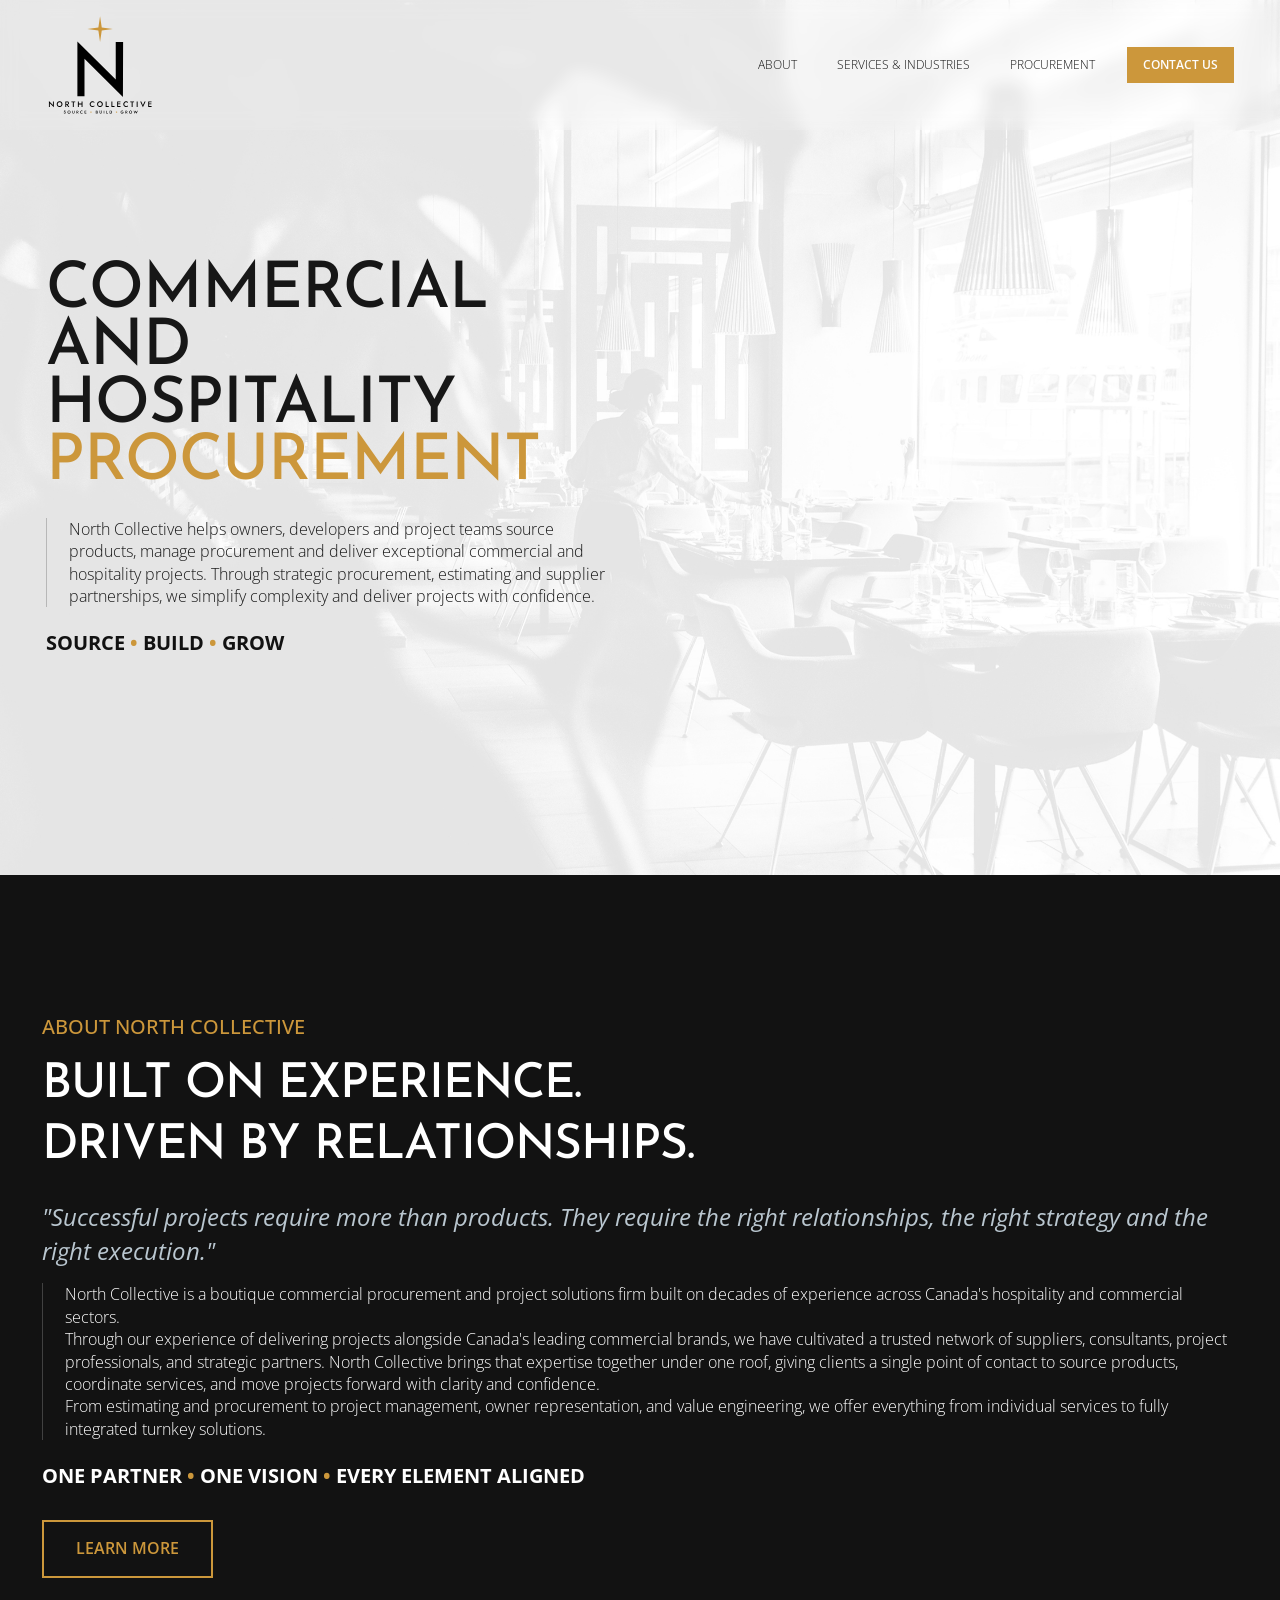
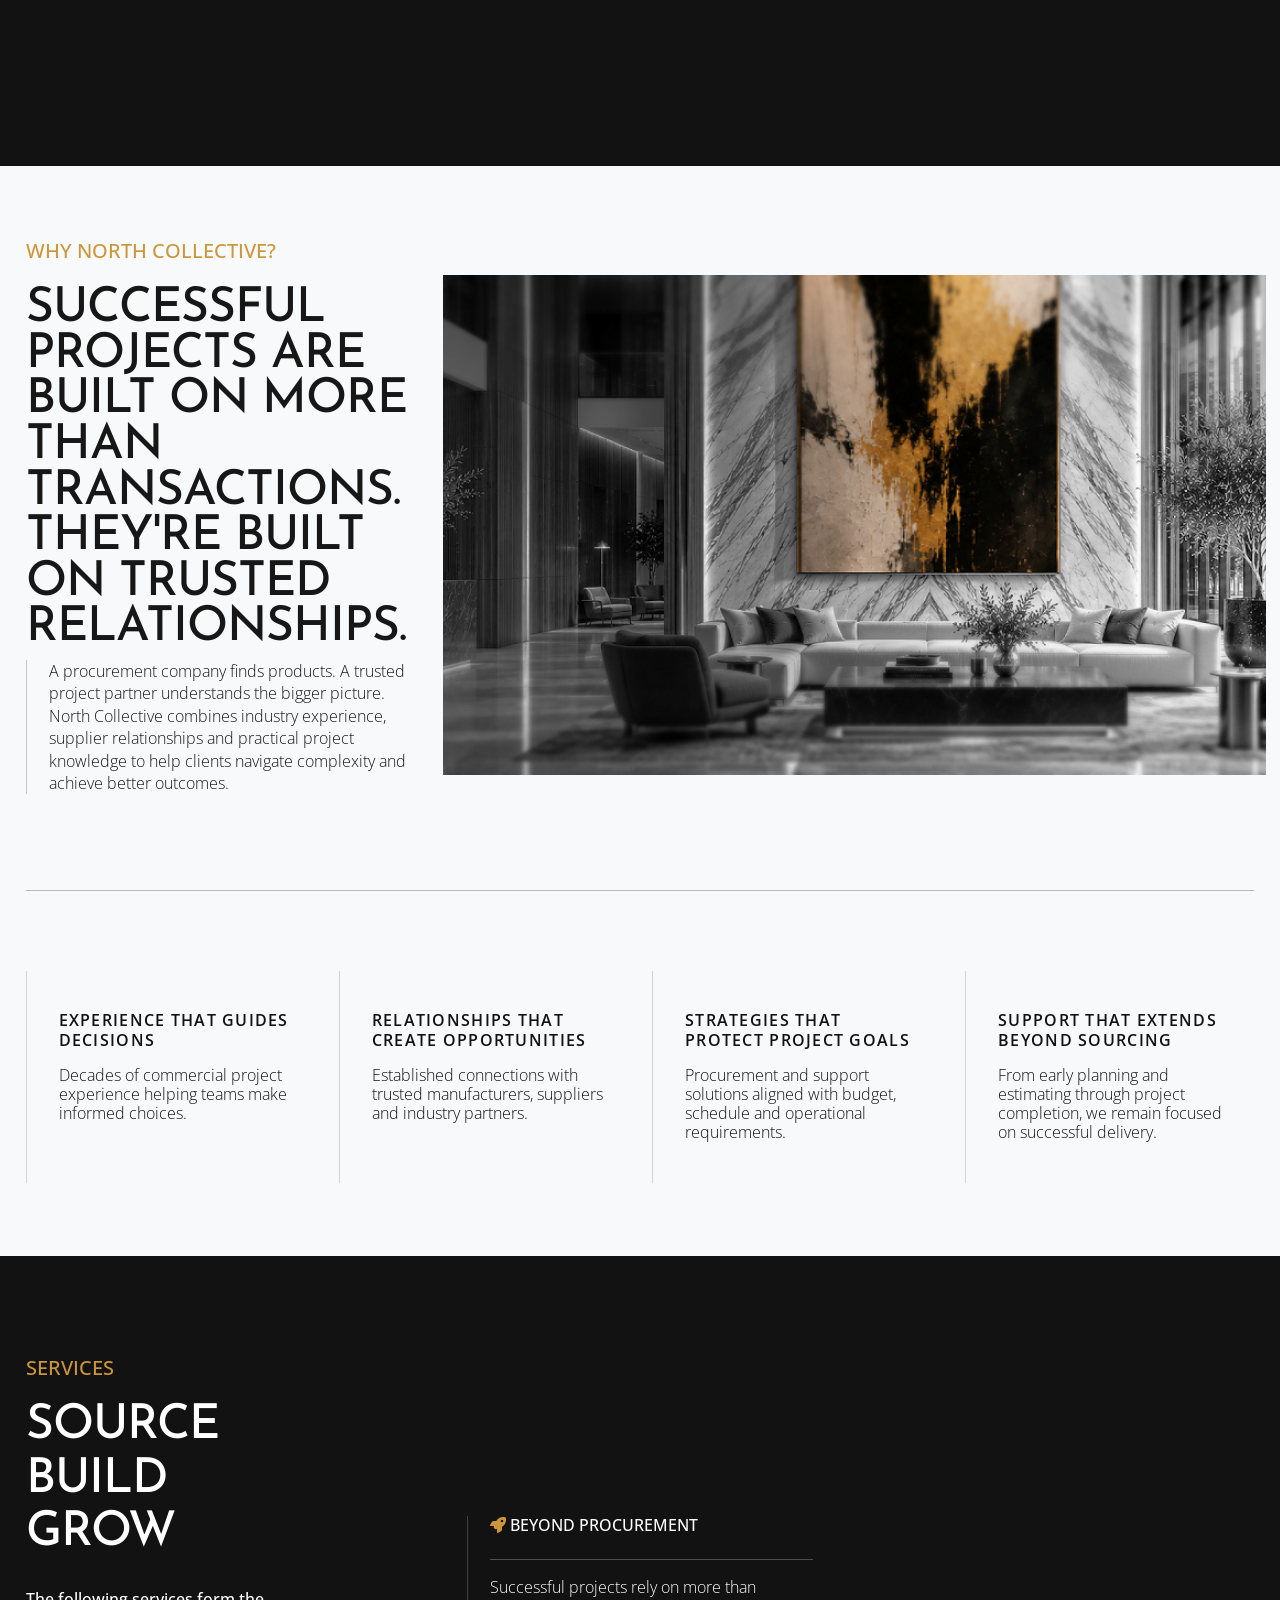
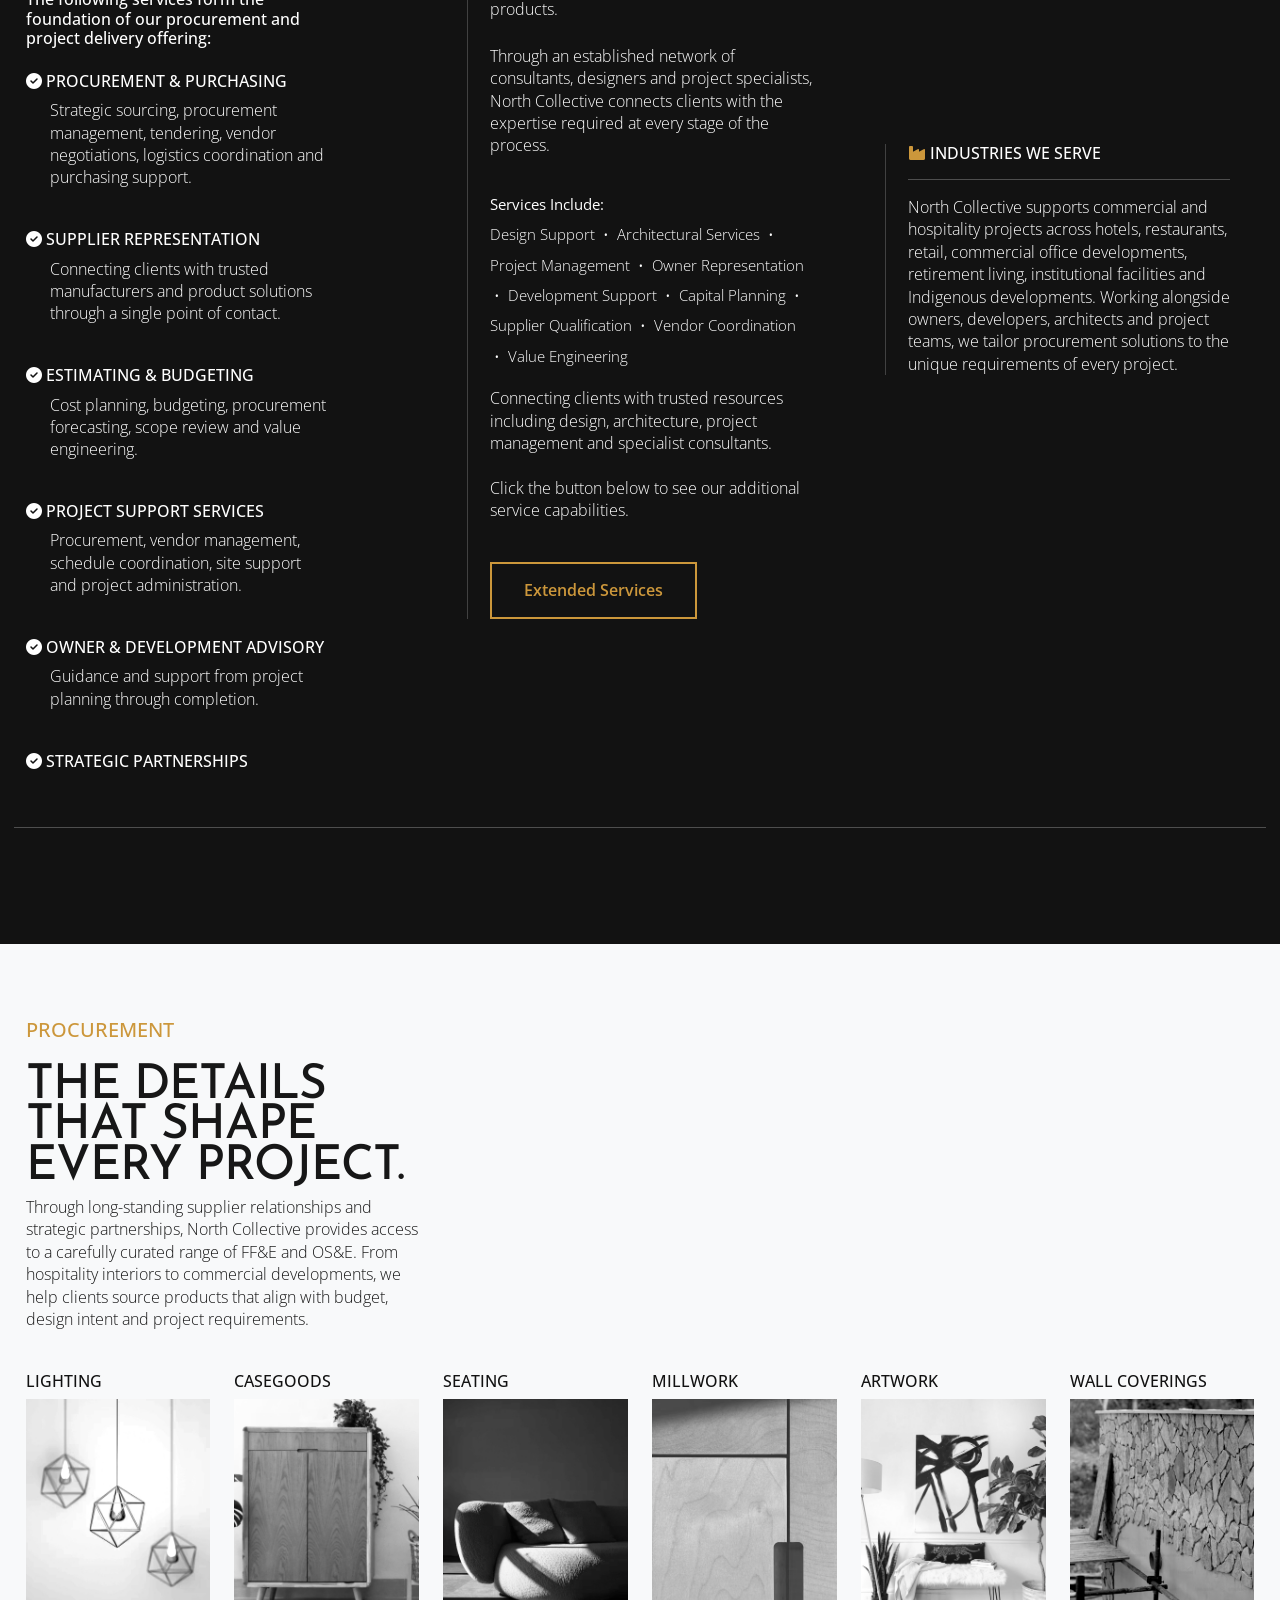
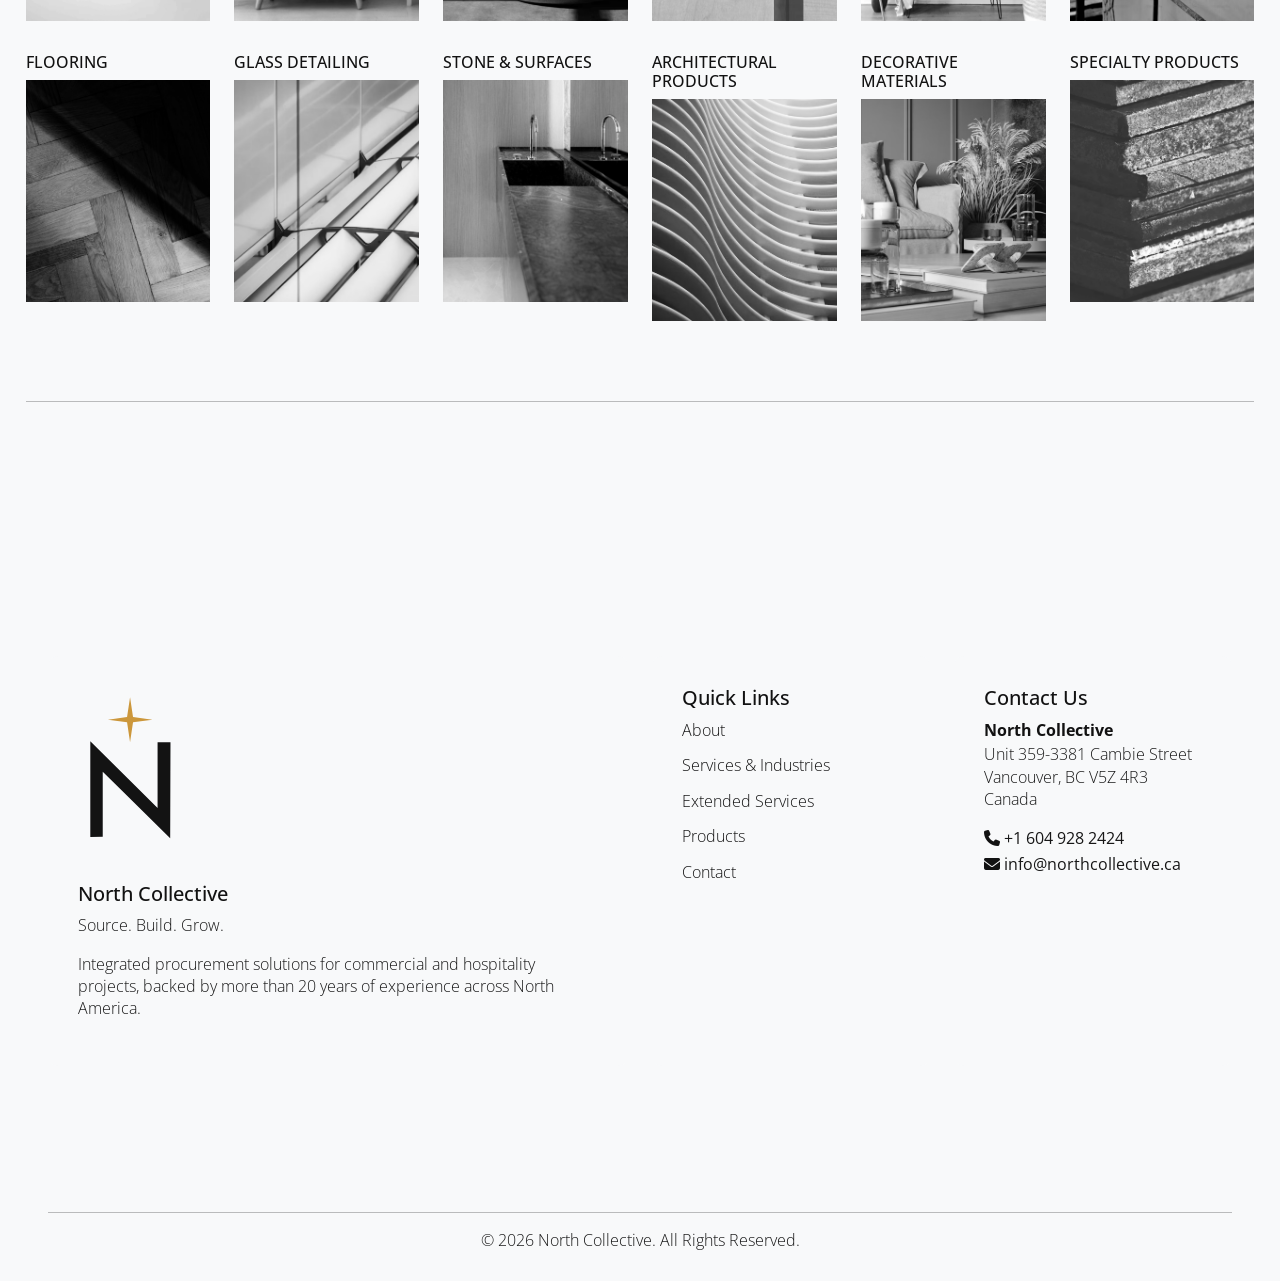
<file: index.html>
<!-- index.html -->
<!DOCTYPE html>
<html lang="en">
   <head>
      <meta charset="UTF-8" />
      <meta name="viewport" content="width=device-width, initial-scale=1.0" />
      <title>North Collective</title>
      <meta name="description"
      content="North Collective helps businesses source smarter, build stronger supplier relationships, and drive sustainable growth through strategic procurement and supply chain expertise.">

      <meta name="keywords"
      content="procurement, sourcing, supply chain, procurement consulting, strategic sourcing, supplier management, Canada">

      <meta name="author" content="North Collective">

      <meta name="robots" content="index,follow">

      <script type="application/ld+json">
    {
      "@context":"https://schema.org",
      "@type":"Organization",
      "name":"North Collective",
      "url":"https://northcollective.ca",
      "logo":"https://northcollective.ca/src/NC-landscapelogomobile.jpg",
      "description":"Strategic procurement and sourcing solutions."
    }
    </script>

      <link rel="canonical" href="https://northcollective.ca/">
      <!--Fonts-->
      <link rel="preconnect" href="https://fonts.googleapis.com" />
      <link rel="preconnect" href="https://fonts.gstatic.com" crossorigin />
      <link
         href="https://fonts.googleapis.com/css2?family=Josefin+Sans:ital,wght@0,100..700;1,100..700&family=Open+Sans:ital,wght@0,300..800;1,300..800&display=swap"
         rel="stylesheet"
      />

      <!-- Bootstrap -->
      <link
         href="https://cdn.jsdelivr.net/npm/bootstrap@5.3.8/dist/css/bootstrap.min.css"
         rel="stylesheet"
      />
      <!-- Font Awesome -->
      <link
         rel="stylesheet"
         href="https://cdnjs.cloudflare.com/ajax/libs/font-awesome/6.7.2/css/all.min.css"
      />
      <!-- Favicon-->
      <link rel="icon" type="image/svg+xml" href="src/favicon.svg" />
      <!-- Custom CSS -->
      <link rel="stylesheet" href="style.css" />
   </head>
   <body>
      <!-- =========================
         HEADER / NAVBAR
         ========================== -->
      <header class="main-header">
         <div class="container-fluid header-container">
            <nav class="navbar navbar-expand-lg w-100">
               <!-- Logo -->
               <a class="navbar-brand logo" href="index.html">
                  <img
                     class="site-logo"
                     src="src/NC-landscapelogo.svg"
                     alt="North Collective Logo"
                  />
                  <img
                     class="logo-mobile"
                     src="src/NC-landscapelogomobile.svg"
                     alt="North Collective"
                  />
               </a>
               <!-- Mobile Toggle -->
               <button
                  class="navbar-toggler navbar-toggler-black"
                  type="button"
                  data-bs-toggle="collapse"
                  data-bs-target="#mainNav"
                  aria-controls="mainNav"
                  aria-expanded="false"
                  aria-label="Toggle navigation"
               >
                  <i class="fa-solid fa-bars"></i>
               </button>
               <!-- Navigation -->
               <div class="collapse navbar-collapse" id="mainNav">
                  <ul class="navbar-nav ms-auto gap-lg-4">
                     <li class="nav-item">
                        <a class="nav-link nav-hover" href="about.html"
                           >ABOUT</a
                        >
                     </li>
                     <li class="nav-item">
                        <a class="nav-link nav-hover" href="#services"
                           >SERVICES & INDUSTRIES</a
                        >
                     </li>
                     <li class="nav-item">
                        <a class="nav-link nav-hover" href="#products"
                           >PROCUREMENT</a
                        >
                     </li>
                     <!-- <li class="nav-item">
                        <a class="nav-link nav-hover" href="#projects"
                           >PROJECTS</a
                        >
                     </li> -->
                     <li class="nav-item">
                        <a
                           class="px-3 nav-link nav-contact-btn"
                           href="mailto:info@northcollective.ca"
                           >CONTACT US</a
                        >
                     </li>
                  </ul>
               </div>
            </nav>
         </div>
      </header>
      <!-- =========================
     HERO SECTION
     ========================== -->
      <section class="hero-section">
         <div class="hero-overlay"></div>

         <div class="container-fluid hero-container position-relative">
            <div class="row align-items-center min-vh-75">
               <!-- Left Content -->
               <div class="col-lg-6 order-2 order-lg-1">
                  <div class="hero-content ">
                     <h2 class="slide-on2">
                        COMMERCIAL AND HOSPITALITY
                        <span class="bronze-text">PROCUREMENT</span>
                     </h2>

                     <p class="borderline-black slide-on delay2">
                        North Collective helps owners, developers and project
                        teams source products, manage procurement and deliver
                        exceptional commercial and hospitality projects. Through
                        strategic procurement, estimating and supplier
                        partnerships, we simplify complexity and deliver
                        projects with confidence.
                     </p>

                     <h5 class="pt-2 fw-bold slide-on2 delay3">
                        SOURCE <span class="bronze-text">•</span> BUILD
                        <span class="bronze-text">•</span>
                        GROW
                     </h5>
                  </div>
               </div>
               <div class="col-lg-6 order-1 order-lg-2 text-end">
               </div>
            </div>
         </div>
      </section>

      <!-- =========================
         ABOUT SECTION
         ========================== -->
      <section id="about" class="two-column-section">
         <div class="container-fluid hero-container position-relative">
            <div class="row g-5">
               <div class="about-content">
                  <h5 class="bronze-text ">ABOUT NORTH COLLECTIVE</h5>
                  <div class="py-3">
                     <h2 class="text-white ">BUILT ON EXPERIENCE.</h2>
                     <h2 class="text-white ">DRIVEN BY RELATIONSHIPS.</h2>
                  </div>
                  <p class="text-white">
                     <em>
                        "Successful projects require more than products. They
                        require the right relationships, the right strategy and
                        the right execution."</em
                     >
                  </p>
                  <p class="text-white borderline">
                     North Collective is a boutique commercial procurement and
                     project solutions firm built on decades of experience
                     across Canada's hospitality and commercial sectors.
                     <br />
                     Through our experience of delivering projects alongside
                     Canada's leading commercial brands, we have cultivated a
                     trusted network of suppliers, consultants, project
                     professionals, and strategic partners. North Collective
                     brings that expertise together under one roof, giving
                     clients a single point of contact to source products,
                     coordinate services, and move projects forward with clarity
                     and confidence.
                     <br />
                     From estimating and procurement to project management,
                     owner representation, and value engineering, we offer
                     everything from individual services to fully integrated
                     turnkey solutions.
                  </p>
                  <h5 class="pt-2 fw-bold text-white">
                     ONE PARTNER <span class="bronze-text">•</span> ONE VISION
                     <span class="bronze-text">•</span>
                     EVERY ELEMENT ALIGNED
                  </h5>

                  <a href="about.html" class="hero-btn-1 mt-4"> LEARN MORE </a>
               </div>
               <div class="col-lg-6 about-summary">
               </div>
            </div>
         </div>
      </section>

      <!-- =========================
     WHY NORTH COLLECTIVE
     ========================== -->
      <section class="new-reasoning-section py-5">
         <div class="container-fluid hero-container why-content">
            <!-- Top Row -->
            <div class="row align-items-center gy-5">
               <!-- Left Content -->
               <div class="col-lg-4 narrow-column">
                  <h5 class="bronze-text text-uppercase mb-4">
                     WHY NORTH COLLECTIVE?
                  </h5>

                  <h2>
                     SUCCESSFUL PROJECTS ARE BUILT ON MORE THAN TRANSACTIONS.
                     THEY'RE BUILT ON TRUSTED RELATIONSHIPS.
                  </h2>

                  <p class="borderline-black">
                     A procurement company finds products. A trusted project
                     partner understands the bigger picture.<br />
                     North Collective combines industry experience, supplier
                     relationships and practical project knowledge to help
                     clients navigate complexity and achieve better outcomes.
                  </p>
               </div>

               <!-- Right Image -->
               <div class="col-lg-8 ms-auto pe-0">
                  <img
                     src="src/altimage.jpg"
                     alt="Commercial Hospitality"
                     class="img-fluid w-100 why-image"
                  />
               </div>
            </div>

            <!-- Divider -->
            <hr class="section-divider" />

            <!-- Bottom Cards -->
            <div class="row gy-5">
               <div class="col-md-6 col-xl-3">
                  <div class="reason-card">
                     <h6 class="text-uppercase mb-3">
                        Experience that guides decisions
                     </h6>

                     <p>
                        Decades of commercial project experience helping teams
                        make informed choices.
                     </p>
                  </div>
               </div>

               <div class="col-md-6 col-xl-3">
                  <div class="reason-card">
                     <h6 class="text-uppercase mb-3">
                        Relationships that create opportunities
                     </h6>

                     <p>
                        Established connections with trusted manufacturers,
                        suppliers and industry partners.
                     </p>
                  </div>
               </div>

               <div class="col-md-6 col-xl-3">
                  <div class="reason-card">
                     <h6 class="text-uppercase mb-3">
                        Strategies that protect project goals
                     </h6>

                     <p>
                        Procurement and support solutions aligned with budget,
                        schedule and operational requirements.
                     </p>
                  </div>
               </div>

               <div class="col-md-6 col-xl-3">
                  <div class="reason-card">
                     <h6 class="text-uppercase mb-3">
                        Support that extends beyond sourcing
                     </h6>

                     <p>
                        From early planning and estimating through project
                        completion, we remain focused on successful delivery.
                     </p>
                  </div>
               </div>
            </div>
         </div>
      </section>

      <!-- =========================
     SERVICES SECTION
     ========================== -->
      <section id="services" class="two-column-section">
         <div class="container-fluid hero-container">
            <div class="row align-items-center gy-5">
               <!-- LEFT -->
               <div class="col-lg-4">
                  <div >
                     <h5 class="bronze-text mb-4">SERVICES</h5>

                     <div class="mb-4">
                        <h2 class="text-white">SOURCE</h2>
                        <h2 class="text-white">BUILD</h2>
                        <h2 class="text-white">GROW</h2>
                        <br />
                        <h6 class="text-white services-list">
                           The following services form the foundation of our
                           procurement and project delivery offering:
                        </h6>
                     </div>

                     <div class="services-list">
                        <h6 class="text-white">
                           <i class="fa-solid fa-circle-check"></i>
                           PROCUREMENT & PURCHASING
                        </h6>

                        <p class="text-white ps-4">
                           Strategic sourcing, procurement management,
                           tendering, vendor negotiations, logistics
                           coordination and purchasing support.
                        </p>

                        <br />

                        <h6 class="text-white">
                           <i class="fa-solid fa-circle-check"></i>
                           SUPPLIER REPRESENTATION
                        </h6>

                        <p class="text-white ps-4">
                           Connecting clients with trusted manufacturers and
                           product solutions through a single point of contact.
                        </p>

                        <br />

                        <h6 class="text-white">
                           <i class="fa-solid fa-circle-check"></i>
                           ESTIMATING & BUDGETING
                        </h6>

                        <p class="text-white ps-4">
                           Cost planning, budgeting, procurement forecasting,
                           scope review and value engineering.
                        </p>

                        <br />

                        <h6 class="text-white">
                           <i class="fa-solid fa-circle-check"></i>
                           PROJECT SUPPORT SERVICES
                        </h6>

                        <p class="text-white ps-4">
                           Procurement, vendor management, schedule
                           coordination, site support and project
                           administration.
                        </p>

                        <br />

                        <h6 class="text-white">
                           <i class="fa-solid fa-circle-check"></i>
                           OWNER & DEVELOPMENT ADVISORY
                        </h6>

                        <p class="text-white ps-4">
                           Guidance and support from project planning through
                           completion.
                        </p>

                        <br />

                        <h6 class="text-white">
                           <i class="fa-solid fa-circle-check"></i>
                           STRATEGIC PARTNERSHIPS
                        </h6>
                     </div>
                  </div>
               </div>

               <!-- RIGHT -->
               <div class="col-lg-4 d-flex align-items-center">
                  <div class="mx-4 beyond-procurement borderline">
                     <div>
                        <h6 class="text-white mb-4">
                           <i class="fa-solid fa-rocket bronze-text"></i> BEYOND
                           PROCUREMENT
                        </h6>
                        <hr class="section-divider-white" />
                        <p class="text-white mb-4">
                           Successful projects rely on more than products.
                        </p>
                        <p class="text-white mb-4">
                           Through an established network of consultants,
                           designers and project specialists, North Collective
                           connects clients with the expertise required at every
                           stage of the process.
                        </p>
                        <p class="text-white mb-4"></p>
                        <p class="text-white support-services">
                           <strong> Services Include: </strong> <br />
                           Design Support &nbsp;•&nbsp; Architectural Services
                           &nbsp;•&nbsp; Project Management &nbsp;•&nbsp; Owner
                           Representation &nbsp;•&nbsp; Development Support
                           &nbsp;•&nbsp; Capital Planning &nbsp;•&nbsp; Supplier
                           Qualification &nbsp;•&nbsp; Vendor Coordination
                           &nbsp;•&nbsp; Value Engineering
                        </p>
                        <p class="text-white">
                           Connecting clients with trusted resources including
                           design, architecture, project management and
                           specialist consultants.<br />
                           <br />Click the button below to see our additional
                           service capabilities.
                        </p>
                        <a href="extendedservices.html" class="hero-btn-1 mt-4">
                           Extended Services
                        </a>
                     </div>
                  </div>
               </div>
               <div class="col-lg-4">
                  <div class="mx-4 borderline">
                     <h6 class="text-white mb-3">
                        <i class="fa-solid fa-industry bronze-text"></i>
                        INDUSTRIES WE SERVE
                     </h6>

                     <hr class="section-divider-white" />

                     <p class="text-white">
                        North Collective supports commercial and hospitality
                        projects across hotels, restaurants, retail, commercial
                        office developments, retirement living, institutional
                        facilities and Indigenous developments. Working
                        alongside owners, developers, architects and project
                        teams, we tailor procurement solutions to the unique
                        requirements of every project.
                     </p>
                  </div>
               </div>
               <hr class="section-divider-white" />
            </div>
         </div>
      </section>

      <!-- =========================
     PRODUCTS
     ========================== -->
      <section id="products" class="new-reasoning-section py-5">
         <div class="container-fluid hero-container product-content">
            <!-- Top Row -->
            <div class="row align-items-center gy-5">
               <!-- Left Content -->
               <div class="col-lg-4 narrow-column">
                  <h5 class="bronze-text text-uppercase mb-4">PROCUREMENT</h5>

                  <h2 class="h2-lineheight-fix text-uppercase">
                     THE DETAILS THAT SHAPE EVERY PROJECT.
                  </h2>

                  <p>
                     Through long-standing supplier relationships and strategic
                     partnerships, North Collective provides access to a
                     carefully curated range of FF&E and OS&E. From hospitality
                     interiors to commercial developments, we help clients
                     source products that align with budget, design intent and
                     project requirements.
                  </p>
               </div>

               <!-- Right Image -->
               <div class="col-lg-8 ms-auto pe-0"></div>
            </div>

            <!-- Divider -->
            <!-- <hr class="section-divider"> -->
            <br />

            <!-- ROW 1 -->
            <div class="row g-4 product-grid">
               <div class="col-6 col-md-4 col-lg-2">
                  <div class="product-card">
                     <h6>LIGHTING</h6>

                     <img
                        src="src/products/lighting1.jpg"
                        class="img-fluid"
                        alt="Lighting"
                     />
                  </div>
               </div>

               <div class="col-6 col-md-4 col-lg-2">
                  <div class="product-card">
                     <h6>CASEGOODS</h6>

                     <img
                        src="src/products/casegoods2.jpg"
                        class="img-fluid"
                        alt="Casegoods"
                     />
                  </div>
               </div>

               <div class="col-6 col-md-4 col-lg-2">
                  <div class="product-card">
                     <h6>SEATING</h6>

                     <img
                        src="src/products/seating.jpg"
                        class="img-fluid"
                        alt="Seating"
                     />
                  </div>
               </div>

               <div class="col-6 col-md-4 col-lg-2">
                  <div class="product-card">
                     <h6>MILLWORK</h6>

                     <img
                        src="src/products/millwork.jpg"
                        class="img-fluid"
                        alt="Millwork"
                     />
                  </div>
               </div>

               <div class="col-6 col-md-4 col-lg-2">
                  <div class="product-card">
                     <h6>ARTWORK</h6>

                     <img
                        src="src/products/artwork.jpg"
                        class="img-fluid"
                        alt="Artwork"
                     />
                  </div>
               </div>

               <div class="col-6 col-md-4 col-lg-2">
                  <div class="product-card">
                     <h6>WALL COVERINGS</h6>

                     <img
                        src="src/products/wallcoverings.jpg"
                        class="img-fluid"
                        alt="Wall Coverings"
                     />
                  </div>
               </div>
            </div>

            <!-- ROW 2 -->
            <div class="row g-4 mt-2 product-grid">
               <div class="col-6 col-md-4 col-lg-2">
                  <div class="product-card">
                     <h6>FLOORING</h6>

                     <img
                        src="src/products/Flooring.jpg"
                        class="img-fluid"
                        alt="Flooring"
                     />
                  </div>
               </div>

               <div class="col-6 col-md-4 col-lg-2">
                  <div class="product-card">
                     <h6>GLASS DETAILING</h6>

                     <img
                        src="src/products/glass.jpg"
                        class="img-fluid"
                        alt="Glass Detailing"
                     />
                  </div>
               </div>

               <div class="col-6 col-md-4 col-lg-2">
                  <div class="product-card">
                     <h6>STONE & SURFACES</h6>

                     <img
                        src="src/products/stone.jpg"
                        class="img-fluid"
                        alt="Stone & Surfaces"
                     />
                  </div>
               </div>

               <div class="col-6 col-md-4 col-lg-2">
                  <div class="product-card">
                     <h6>ARCHITECTURAL PRODUCTS</h6>

                     <img
                        src="src/products/architectural.jpg"
                        class="img-fluid"
                        alt="Architectural Products"
                     />
                  </div>
               </div>

               <div class="col-6 col-md-4 col-lg-2">
                  <div class="product-card">
                     <h6>DECORATIVE MATERIALS</h6>

                     <img
                        src="src/products/decorative.jpg"
                        class="img-fluid"
                        alt="Decorative Materials"
                     />
                  </div>
               </div>

               <div class="col-6 col-md-4 col-lg-2">
                  <div class="product-card">
                     <h6>SPECIALTY PRODUCTS</h6>

                     <img
                        src="src/products/specialty.jpg"
                        class="img-fluid"
                        alt="Specialty Construction Products"
                     />
                  </div>
               </div>
            </div>
            <hr class="section-divider" />
         </div>
      </section>

      <!-- =========================
         CONTACT SECTION
         ========================== -->
      <section class="contact-section">
         <div class="px-5">
            <div class="row g-4">
               <div class="col-md-6">
                  <div class="contact-box">
                     <img
                        class="footer-logo"
                        src="src/NC-IconLogo-Black.svg"
                        alt="North Collective Logo"
                     />
                     <br />
                     <h5>North Collective</h5>
                     <p>Source. Build. Grow.</p>
                     <p>
                        Integrated procurement solutions for commercial and
                        hospitality projects, backed by more than 20 years of
                        experience across North America.
                     </p>
                  </div>
               </div>
               <div class="col-md-3">
                  <div class="contact-box">
                     <div class="footer-links">
                        <h5>Quick Links</h5>
                        <ul>
                           <li><a href="about.html">About</a></li>
                           <li><a href="index.html#services">Services & Industries</a></li>
                           <li><a href="extendedservices">Extended Services</a></li>
                           <li><a href="index.html#products">Products</a></li>
                           <li><a href="mailto:info@northcollective.ca">Contact</a></li>
                        </ul>
                     </div>
                  </div>
               </div>
               <div class="col-md-3">
                  <div class="contact-box">
                     <h5>Contact Us</h5>
                     <div class="company-info">
                        <strong>North Collective</strong>
                        <p>
                           Unit 359-3381 Cambie Street<br />
                           Vancouver, BC V5Z 4R3<br />
                           Canada
                        </p>
                        <i class="fa-solid fa-phone"></i>
                        <a href="tel:+16049282424">+1 604 928 2424</a><br />
                        <i class="fa-solid fa-envelope"></i>
                        <a href="mailto:leith@northcollective.ca">info@northcollective.ca</a>
                     </div>
                     <div>
                        <!-- <strong>Leith MacRobert</strong> -->
                        <!-- <br />
                        <i class="fa-solid fa-phone"></i>
                        <a href="tel:+16049282424">+1 604 928 2424</a><br />
                        <i class="fa-solid fa-envelope"></i>
                        <a href="mailto:leith@northcollective.ca">info@northcollective.ca</a> -->
                     </div>
                     <br />
                     <!-- <div>
                        <strong>Sara Nicholson</strong>
                        <br />
                        <i class="fa-solid fa-phone"></i>
                        <a href="tel:+16045375967">+1 604 537 5967</a><br />
                        <i class="fa-solid fa-envelope"></i>
                        <a href="mailto:sara@northcollective.ca"
                           >sara@northcollective.ca</a
                        >
                     </div> -->
                  </div>
               </div>
            </div>
         </div>
      </section>
      <!-- =========================
         FOOTER
         ========================== -->
      <footer class="main-footer">
         <div class="px-5 text-center">
            <hr class="section-divider-footer" />
            <p>&copy; 2026 North Collective. All Rights Reserved.</p>
         </div>
      </footer>
      <!-- Bootstrap JS -->
      <script src="https://cdn.jsdelivr.net/npm/bootstrap@5.3.8/dist/js/bootstrap.bundle.min.js"></script>
   </body>
</html>
</file>
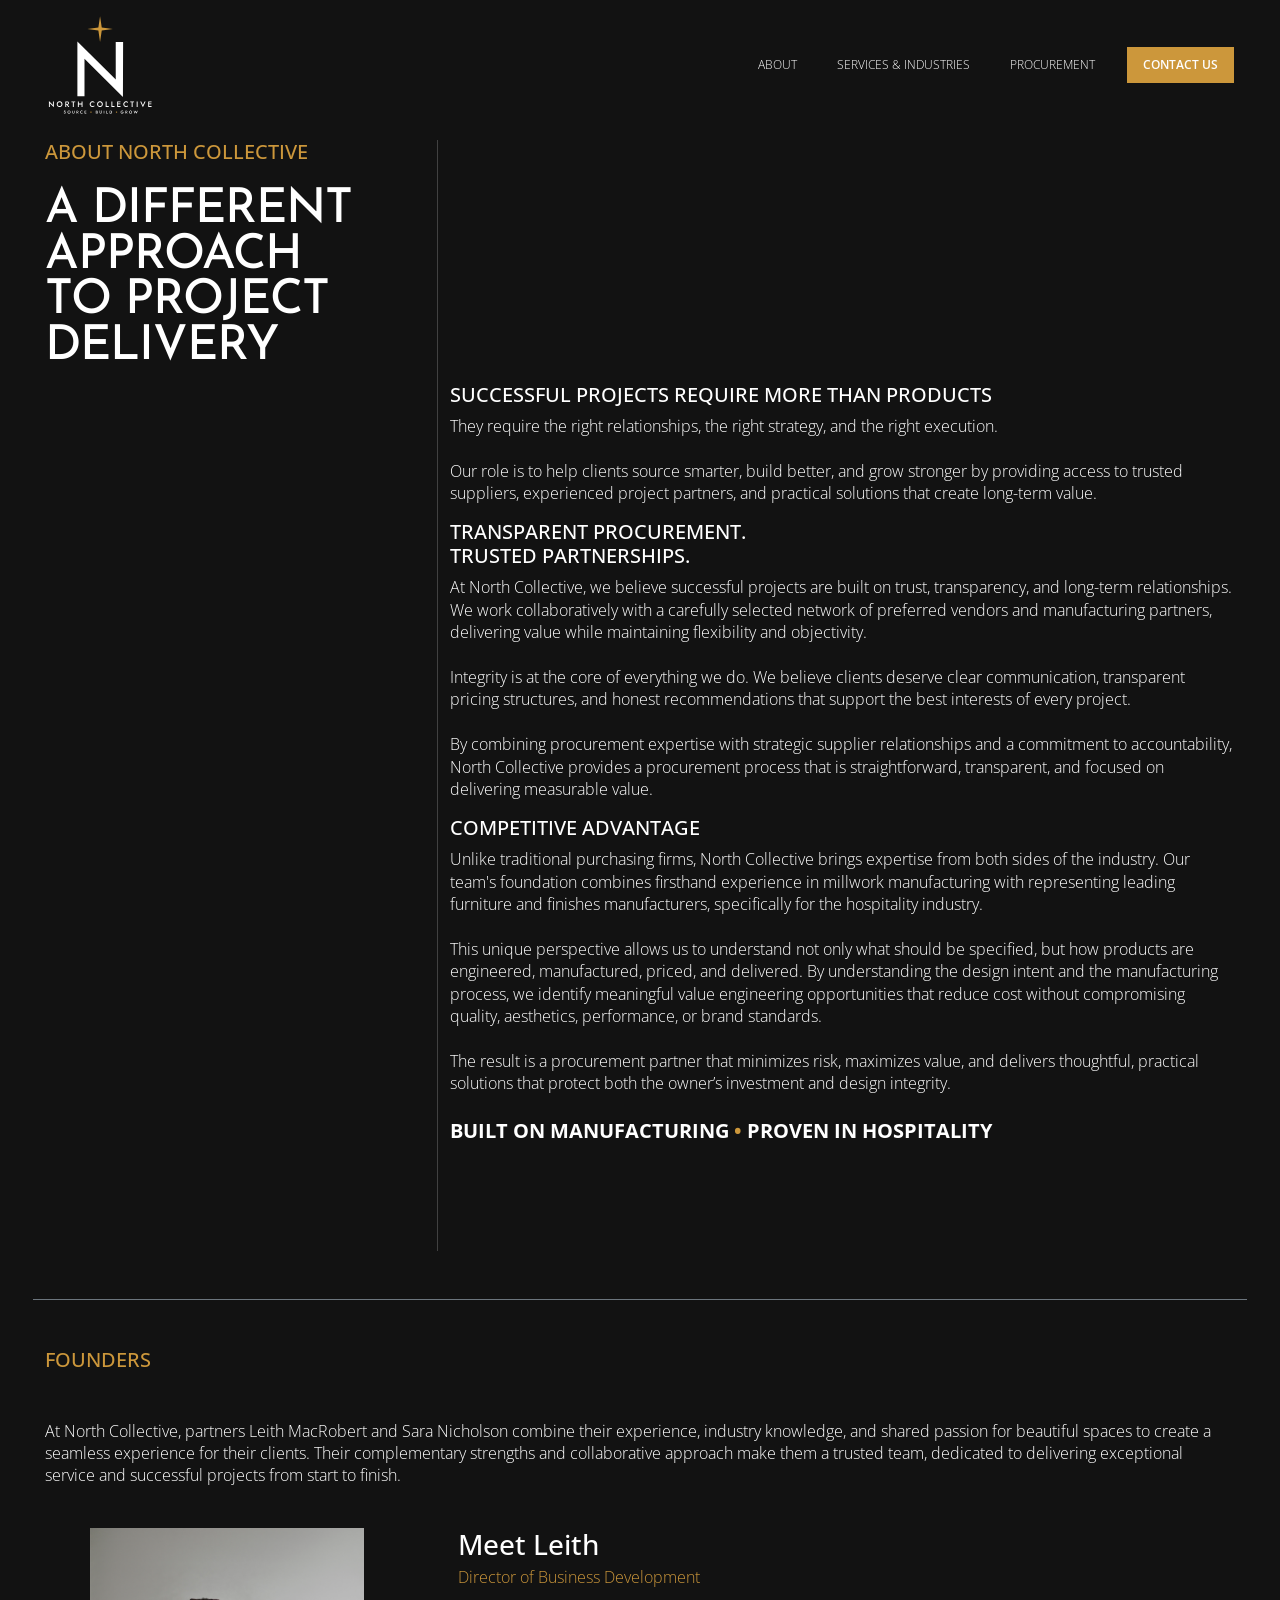
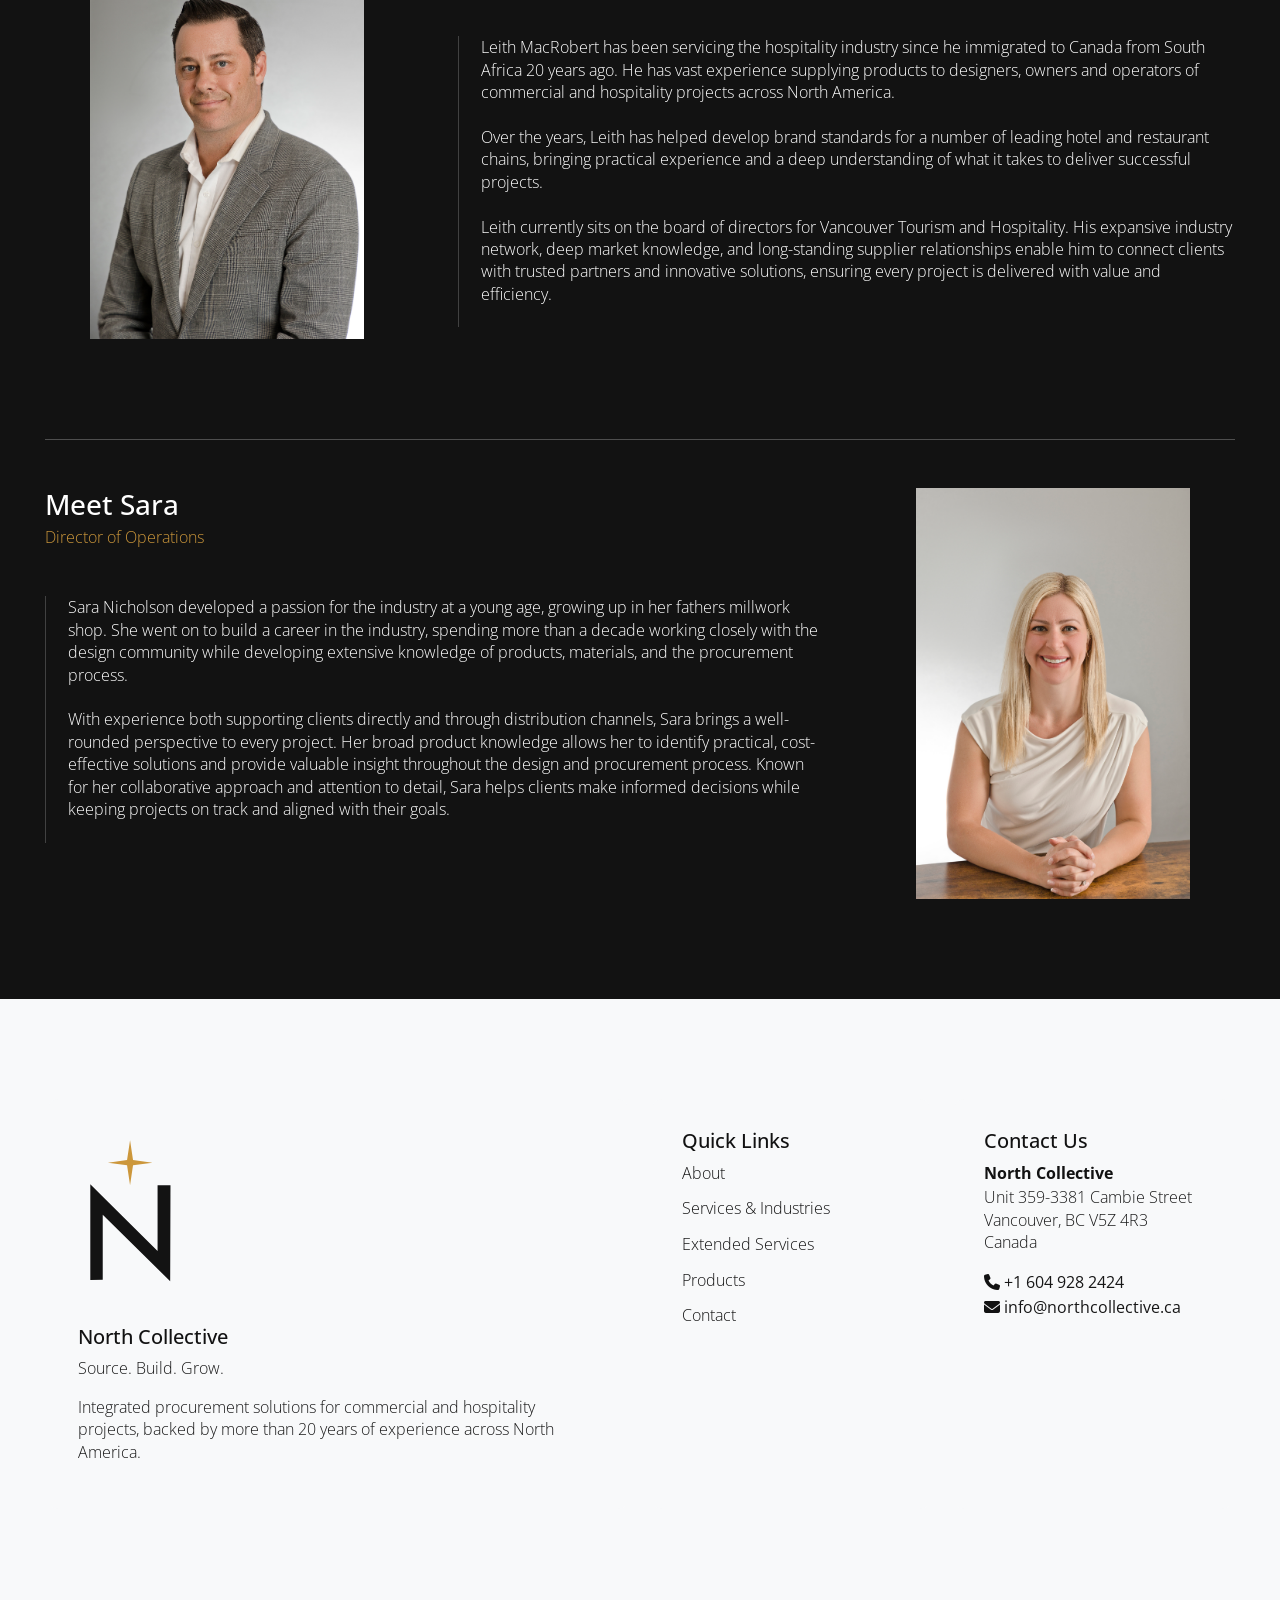
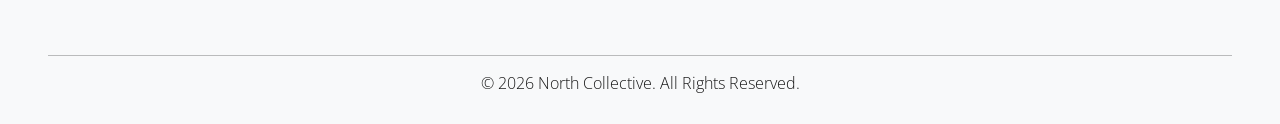
<file: about.html>
<!-- index.html -->
<!DOCTYPE html>
<html lang="en">
   <head>
      <meta charset="UTF-8" />
      <meta name="viewport" content="width=device-width, initial-scale=1.0" />
      <title>North Collective</title>
      <!--Fonts-->
      <link rel="preconnect" href="https://fonts.googleapis.com" />
      <link rel="preconnect" href="https://fonts.gstatic.com" crossorigin />
      <link
         href="https://fonts.googleapis.com/css2?family=Josefin+Sans:ital,wght@0,100..700;1,100..700&family=Open+Sans:ital,wght@0,300..800;1,300..800&display=swap"
         rel="stylesheet"
      />

      <!-- Bootstrap -->
      <link
         href="https://cdn.jsdelivr.net/npm/bootstrap@5.3.8/dist/css/bootstrap.min.css"
         rel="stylesheet"
      />
      <!-- Font Awesome -->
      <link
         rel="stylesheet"
         href="https://cdnjs.cloudflare.com/ajax/libs/font-awesome/6.7.2/css/all.min.css"
      />
      <!-- Favicon-->
      <link rel="icon" type="image/svg+xml" href="src/favicon.svg" />
      <!-- Custom CSS -->
      <link rel="stylesheet" href="style.css" />
   </head>
   <body>
      <!-- =========================
         HEADER / NAVBAR
         ========================== -->
      <header class="alt-header">
         <div class="container-fluid header-container">
            <nav class="navbar navbar-expand-lg w-100 dark">
               <!-- Logo -->
               <a class="navbar-brand logo" href="index.html">
                  <img
                     class="site-logo"
                     src="src/NC-landscapelogowhite.svg"
                     alt="North Collective Logo"
                  />
                  <img
                     class="logo-mobile"
                     src="src/NC-landscapelogomobilewhite.svg"
                     alt="North Collective"
                  />
               </a>
               <!-- Mobile Toggle -->
               <button
                  class="navbar-toggler"
                  type="button"
                  data-bs-toggle="collapse"
                  data-bs-target="#mainNav"
                  aria-label="Toggle navigation"
               >
                  <i class="fa-solid fa-bars text-white"></i>
               </button>
               <!-- Navigation -->
               <div class="collapse navbar-collapse" id="mainNav">
                  <ul class="navbar-nav ms-auto gap-lg-4">
                     <li class="nav-item">
                        <a
                           class="nav-link nav-hover text-white"
                           href="about.html"
                           >ABOUT</a
                        >
                     </li>
                     <li class="nav-item">
                        <a
                           class="nav-link nav-hover text-white"
                           href="index.html#services"
                           >SERVICES & INDUSTRIES</a
                        >
                     </li>
                     <li class="nav-item">
                        <a
                           class="nav-link nav-hover text-white"
                           href="index.html#products"
                           >PROCUREMENT</a
                        >
                     </li>

                     <li class="nav-item">
                        <a
                           class="px-3 nav-link nav-contact-btn"
                           href="mailto:info@northcollective.ca"
                           >CONTACT US</a
                        >
                     </li>
                  </ul>
               </div>
            </nav>
         </div>
      </header>
      <!-- =========================
         TWO COLUMN TEXT SECTION
         ========================== -->
      <section class="two-column-section about-page-padding">
         <div class="container-fluid hero-container position-relative">
            <div class="row">
               <!-- Left Column -->
               <div class="col-lg-4 mb-5 mb-lg-0 borderline-right">
                  <h5 class="bronze-text">ABOUT NORTH COLLECTIVE</h5>

                  <div class="py-3">
                     <h2 class="text-white pe-5">
                        A DIFFERENT APPROACH TO PROJECT DELIVERY
                     </h2>
                  </div>
               </div>

               <!-- Right Column -->
               <div class="col-lg-8 about-page-header">
                  <h5 class="text-white">
                     SUCCESSFUL PROJECTS REQUIRE MORE THAN PRODUCTS
                  </h5>

                  <p class="text-white">
                     They require the right relationships, the right strategy, and
                     the right execution.<br /><br />

                     Our role is to help clients source smarter, build better,
                     and grow stronger by providing access to trusted suppliers,
                     experienced project partners, and practical solutions that
                     create long-term value.
                  </p>

                  <h5 class="text-white">
                     TRANSPARENT PROCUREMENT.<br />
                     TRUSTED PARTNERSHIPS.
                  </h5>

                  <p class="text-white">
                     At North Collective, we believe successful projects are
                     built on trust, transparency, and long-term relationships.
                     We work collaboratively with a carefully selected network
                     of preferred vendors and manufacturing partners, delivering
                     value while maintaining flexibility and objectivity.<br /><br />

                     Integrity is at the core of everything we do. We believe
                     clients deserve clear communication, transparent pricing
                     structures, and honest recommendations that support the
                     best interests of every project.<br /><br />

                     By combining procurement expertise with strategic supplier
                     relationships and a commitment to accountability, North
                     Collective provides a procurement process that is
                     straightforward, transparent, and focused on delivering
                     measurable value.
                  </p>

                   <h5 class="text-white">
                     COMPETITIVE ADVANTAGE
                  </h5>
                                    <p class="text-white">
Unlike traditional purchasing firms, North Collective brings expertise from both sides of the industry. Our team's foundation combines firsthand experience in millwork manufacturing with representing leading furniture and finishes manufacturers, specifically for the hospitality industry. 
<br /><br />
This unique perspective allows us to understand not only what should be specified, but how products are engineered, manufactured, priced, and delivered. By understanding the design intent and the manufacturing process, we identify meaningful value engineering opportunities that reduce cost without compromising quality, aesthetics, performance, or brand standards.
<br /><br />
The result is a procurement partner that minimizes risk, maximizes value, and delivers thoughtful, practical solutions that protect both the owner’s investment and design integrity.
                  </p>
                     <h5 class="pt-2 fw-bold  text-white">
                        BUILT ON MANUFACTURING <span class="bronze-text">•</span> PROVEN IN HOSPITALITY
                     </h5>
               </div>
            </div>
         </div>
         <!-- ==========================================================
     LEADERSHIP
=========================================================== -->
          <div class="container-fluid hero-container position-relative pt-5">
            <div class="row border-top border-secondary pt-5">
               <div class="col-12">
                  <h5 class="bronze-text mb-5">FOUNDERS</h5>
                  <p class="text-white">
                     At North Collective, partners Leith MacRobert and Sara
                     Nicholson combine their experience, industry knowledge, and
                     shared passion for beautiful spaces to create a seamless
                     experience for their clients. Their complementary strengths
                     and collaborative approach make them a trusted team,
                     dedicated to delivering exceptional service and successful
                     projects from start to finish.
                  </p>
                  <br />
               </div> 

               <!-- ==========================================
             LEITH
        =========================================== -->

                <div class="col-12 mb-5">
                  <div class="row align-items-start g-5">
                     <div class="col-lg-4 text-center">
                        <img
                           src="src/Leith.jpg"
                           alt="Leith MacRobert"
                           class="img-fluid leadership-image w-75"
                        />
                     </div>

                     <div class="col-lg-8">
                        <h3 class="text-white mb-1">Meet Leith</h3>

                        <p class="bronze-text leadership-role mb-5">
                           Director of Business Development
                        </p>

                        <p class="text-white borderline">
                           Leith MacRobert has been servicing the hospitality
                           industry since he immigrated to Canada from South
                           Africa 20 years ago. He has vast experience supplying
                           products to designers, owners and operators of
                           commercial and hospitality projects across North
                           America. <br /><br />

                           Over the years, Leith has helped develop brand
                           standards for a number of leading hotel and
                           restaurant chains, bringing practical experience and
                           a deep understanding of what it takes to deliver
                           successful projects.<br /><br />

                           Leith currently sits on the board of directors for
                           Vancouver Tourism and Hospitality. His expansive
                           industry network, deep market knowledge, and
                           long-standing supplier relationships enable him to
                           connect clients with trusted partners and innovative
                           solutions, ensuring every project is delivered with
                           value and efficiency.<br /><br />
                        </p>
                     </div>
                  </div>
               </div>

               <div class="col-12">
                  <hr class="section-divider-white my-5" />
               </div> 

               <!-- ==========================================
             SARA
        =========================================== -->

                <div class="col-12">
                  <div class="row align-items-start g-5">
                   
                     <div class="col-lg-8 order-2 order-lg-1">
                        <h3 class="text-white mb-1">Meet Sara</h3>

                        <p class="bronze-text leadership-role mb-5">
                           Director of Operations
                        </p>

                        <p class="text-white borderline">
                           Sara Nicholson developed a passion for the industry
                           at a young age, growing up in her fathers millwork
                           shop. She went on to build a career in the industry,
                           spending more than a decade working closely with the
                           design community while developing extensive knowledge
                           of products, materials, and the procurement
                           process.<br /><br />

                           With experience both supporting clients directly and
                           through distribution channels, Sara brings a
                           well-rounded perspective to every project. Her broad
                           product knowledge allows her to identify practical,
                           cost-effective solutions and provide valuable insight
                           throughout the design and procurement process. Known
                           for her collaborative approach and attention to
                           detail, Sara helps clients make informed decisions
                           while keeping projects on track and aligned with
                           their goals.<br /><br />
                        </p>
                     </div>

                     <div class="col-lg-4 order-1 order-lg-2 text-center">
                        <img
                           src="src/Sara.jpg"
                           alt="Sara Nicholson"
                           class="img-fluid leadership-image w-75"
                        />
                     </div>
                  </div>
               </div>
            </div>
         </div>
      </section> 

      <!-- =========================
         CONTACT SECTION
         ========================== -->
      <section class="contact-section">
         <div class="px-5">
            <div class="row g-4">
               <div class="col-md-6">
                  <div class="contact-box">
                     <img
                        class="footer-logo"
                        src="src/NC-IconLogo-Black.svg"
                        alt="North Collective Logo"
                     />
                     <br />
                     <h5>North Collective</h5>
                     <p>Source. Build. Grow.</p>
                     <p>
                        Integrated procurement solutions for commercial and
                        hospitality projects, backed by more than 20 years of
                        experience across North America.
                     </p>
                  </div>
               </div>
               <div class="col-md-3">
                  <div class="contact-box">
                     <div class="footer-links">
                        <h5>Quick Links</h5>
                        <ul>
                           <li><a href="about.html">About</a></li>
                           <li><a href="index.html#services">Services & Industries</a></li>
                            <li><a href="extendedservices">Extended Services</a></li>
                           <li><a href="index.html#products">Products</a></li>
                           <li><a href="mailto:info@northcollective.ca">Contact</a></li>
                        </ul>
                     </div>
                  </div>
               </div>
               <div class="col-md-3">
                 <div class="contact-box">
                     <h5>Contact Us</h5>
                     <div class="company-info">
                        <strong>North Collective</strong>
                        <p>
                           Unit 359-3381 Cambie Street<br />
                           Vancouver, BC V5Z 4R3<br />
                           Canada
                        </p>
                        <i class="fa-solid fa-phone"></i>
                        <a href="tel:+16049282424">+1 604 928 2424</a><br />
                        <i class="fa-solid fa-envelope"></i>
                        <a href="mailto:leith@northcollective.ca">info@northcollective.ca</a>
                     </div>
                     <div>
                        <!-- <strong>Leith MacRobert</strong> -->
                        <!-- <br />
                        <i class="fa-solid fa-phone"></i>
                        <a href="tel:+16049282424">+1 604 928 2424</a><br />
                        <i class="fa-solid fa-envelope"></i>
                        <a href="mailto:leith@northcollective.ca">info@northcollective.ca</a> -->
                     </div>
                     <br />
                     <!-- <div>
                        <strong>Sara Nicholson</strong>
                        <br />
                        <i class="fa-solid fa-phone"></i>
                        <a href="tel:+16045375967">+1 604 537 5967</a><br />
                        <i class="fa-solid fa-envelope"></i>
                        <a href="mailto:sara@northcollective.ca"
                           >sara@northcollective.ca</a
                        >
                     </div> -->
                  </div>               
               </div>
            </div>
         </div>
      </section>
      <!-- =========================
         FOOTER
         ========================== -->
      <footer class="main-footer">
         <div class="px-5 text-center">
            <hr class="section-divider-footer" />
            <p>&copy; 2026 North Collective. All Rights Reserved.</p>
         </div>
      </footer>
      <!-- Bootstrap JS -->
      <script src="https://cdn.jsdelivr.net/npm/bootstrap@5.3.8/dist/js/bootstrap.bundle.min.js"></script>
   </body>
</html>
</file>
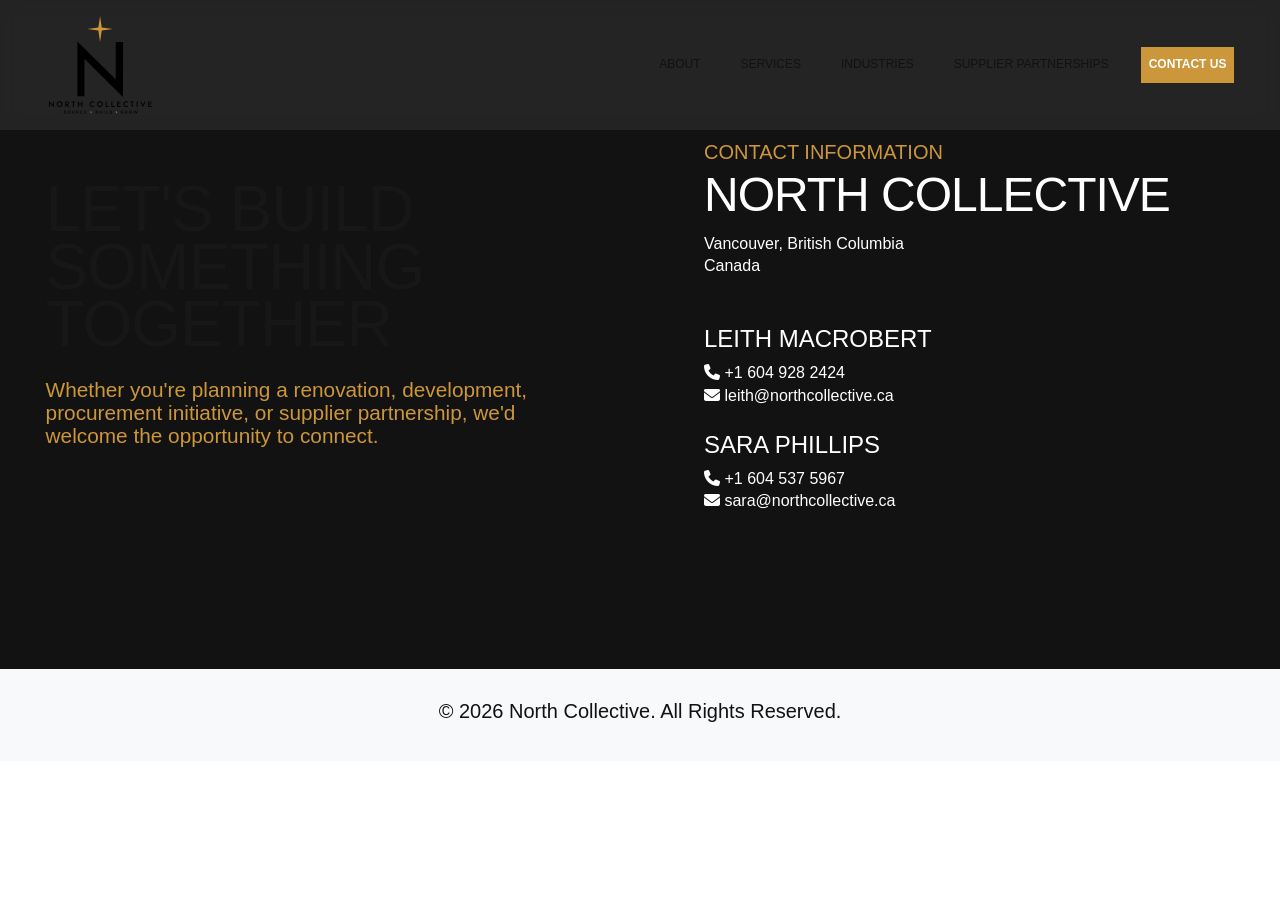
<file: contact.html>
<!DOCTYPE html>
<html lang="en">
   <head>
      <meta charset="UTF-8">
      <meta name="viewport" content="width=device-width, initial-scale=1.0">
      <title>North Collective - Contact</title>
      <!-- Fonts -->
      <link rel="preconnect" href="https://fonts.googleapis.com">
      <link rel="preconnect" href="https://fonts.gstatic.com" crossorigin>
      <link href="https://fonts.googleapis.com/css2?family=Roboto:ital,wght@0,100..900;1,100..900&display=swap" rel="stylesheet">
      <!-- Bootstrap -->
      <link href="https://cdn.jsdelivr.net/npm/bootstrap@5.3.8/dist/css/bootstrap.min.css" rel="stylesheet">
      <!-- Font Awesome -->
      <link rel="stylesheet" href="https://cdnjs.cloudflare.com/ajax/libs/font-awesome/6.7.2/css/all.min.css">
      <!-- Favicon -->
      <link rel="icon" type="image/svg+xml" href="src/favicon.svg">
      <!-- Custom CSS -->
      <link rel="stylesheet" href="style.css">
   </head>
   <body>
      <!-- =========================
         HEADER / NAVBAR
         ========================== -->
      <header class="main-header">
         <div class="container-fluid header-container">
            <nav class="navbar navbar-expand-lg w-100">
               <!-- Logo -->
               <a class="navbar-brand logo" href="index.html">
               <img class="site-logo" src="src/NC-landscapelogo.svg" alt="North Collective Logo">
               <img class="logo-mobile" src="src/NC-landscapelogomobile.svg" alt="North Collective">
               </a>
               <!-- Mobile Toggle -->
               <button 
                  class="navbar-toggler"
                  type="button"
                  data-bs-toggle="collapse"
                  data-bs-target="#mainNav">
               <span class="navbar-toggler-icon"></span>
               </button>
               <!-- Navigation -->
               <div class="collapse navbar-collapse" id="mainNav">
                  <ul class="navbar-nav ms-auto gap-lg-4">
                     <li class="nav-item">
                        <a class="nav-link nav-hover" href="about.html">ABOUT</a>
                     </li>
                     <li class="nav-item">
                        <a class="nav-link nav-hover" href="services.html">SERVICES</a>
                     </li>
                     <li class="nav-item">
                        <a class="nav-link nav-hover" href="industries.html">INDUSTRIES</a>
                     </li>
                     <li class="nav-item">
                        <a class="nav-link nav-hover" href="supplier.html">SUPPLIER PARTNERSHIPS</a>
                     </li>
                     <li class="nav-item">
                        <a class="nav-link nav-contact-btn" href="contact.html">CONTACT US</a>
                     </li>
                  </ul>
               </div>
            </nav>
         </div>
      </header>
      <!-- =========================
         CONTACT SECTION
         ========================== -->
      <section class="two-column-section">
         <div class="container-fluid hero-container position-relative">
            <div class="row g-5 align-items-start">
               <!-- INTRO -->
               <div class="col-lg-6">
                  <div class="hero-content">
                     <h2>
                        LET'S BUILD SOMETHING TOGETHER
                     </h2>
                     <h4 class="bronze-text">
                        Whether you're planning a renovation, development,
                        procurement initiative, or supplier partnership,
                        we'd welcome the opportunity to connect.
                     </h4>
                  </div>
               </div>
               <!-- CONTACT DETAILS -->
               <div class="col-lg-6">
                  <div class="about-content">
                     <h5 class="bronze-text">
                        CONTACT INFORMATION
                     </h5>
                     <h2 class="text-white">
                        NORTH COLLECTIVE
                     </h2>
                     <p class="text-white">
                        Vancouver, British Columbia<br>
                        Canada
                     </p>
                     <h4 class="text-white mt-5">
                        LEITH MACROBERT
                     </h4>
                     <p class="text-white">
                        <i class="fa-solid fa-phone"></i>
                        <a class="text-white" href="tel:+16049282424">
                        +1 604 928 2424
                        </a>
                        <br>
                        <i class="fa-solid fa-envelope"></i>
                        <a class="text-white" href="mailto:leith@northcollective.ca">
                        leith@northcollective.ca
                        </a>
                     </p>
                     <h4 class="text-white mt-4">
                        SARA PHILLIPS
                     </h4>
                     <p class="text-white">
                        <i class="fa-solid fa-phone"></i>
                        <a class="text-white" href="tel:+16045375967">
                        +1 604 537 5967
                        </a>
                        <br>
                        <i class="fa-solid fa-envelope"></i>
                        <a class="text-white" href="mailto:sara@northcollective.ca">
                        sara@northcollective.ca
                        </a>
                     </p>
                  </div>
               </div>
            </div>
         </div>
      </section>
      <!-- =========================
         FOOTER
         ========================== -->
      <footer class="main-footer">
         <div class="px-5 text-center">
            <h5>
               &copy; 2026 North Collective. All Rights Reserved.
            </h5>
         </div>
      </footer>
      <!-- Bootstrap JS -->
      <script src="https://cdn.jsdelivr.net/npm/bootstrap@5.3.8/dist/js/bootstrap.bundle.min.js"></script>
   </body>
</html>
</file>
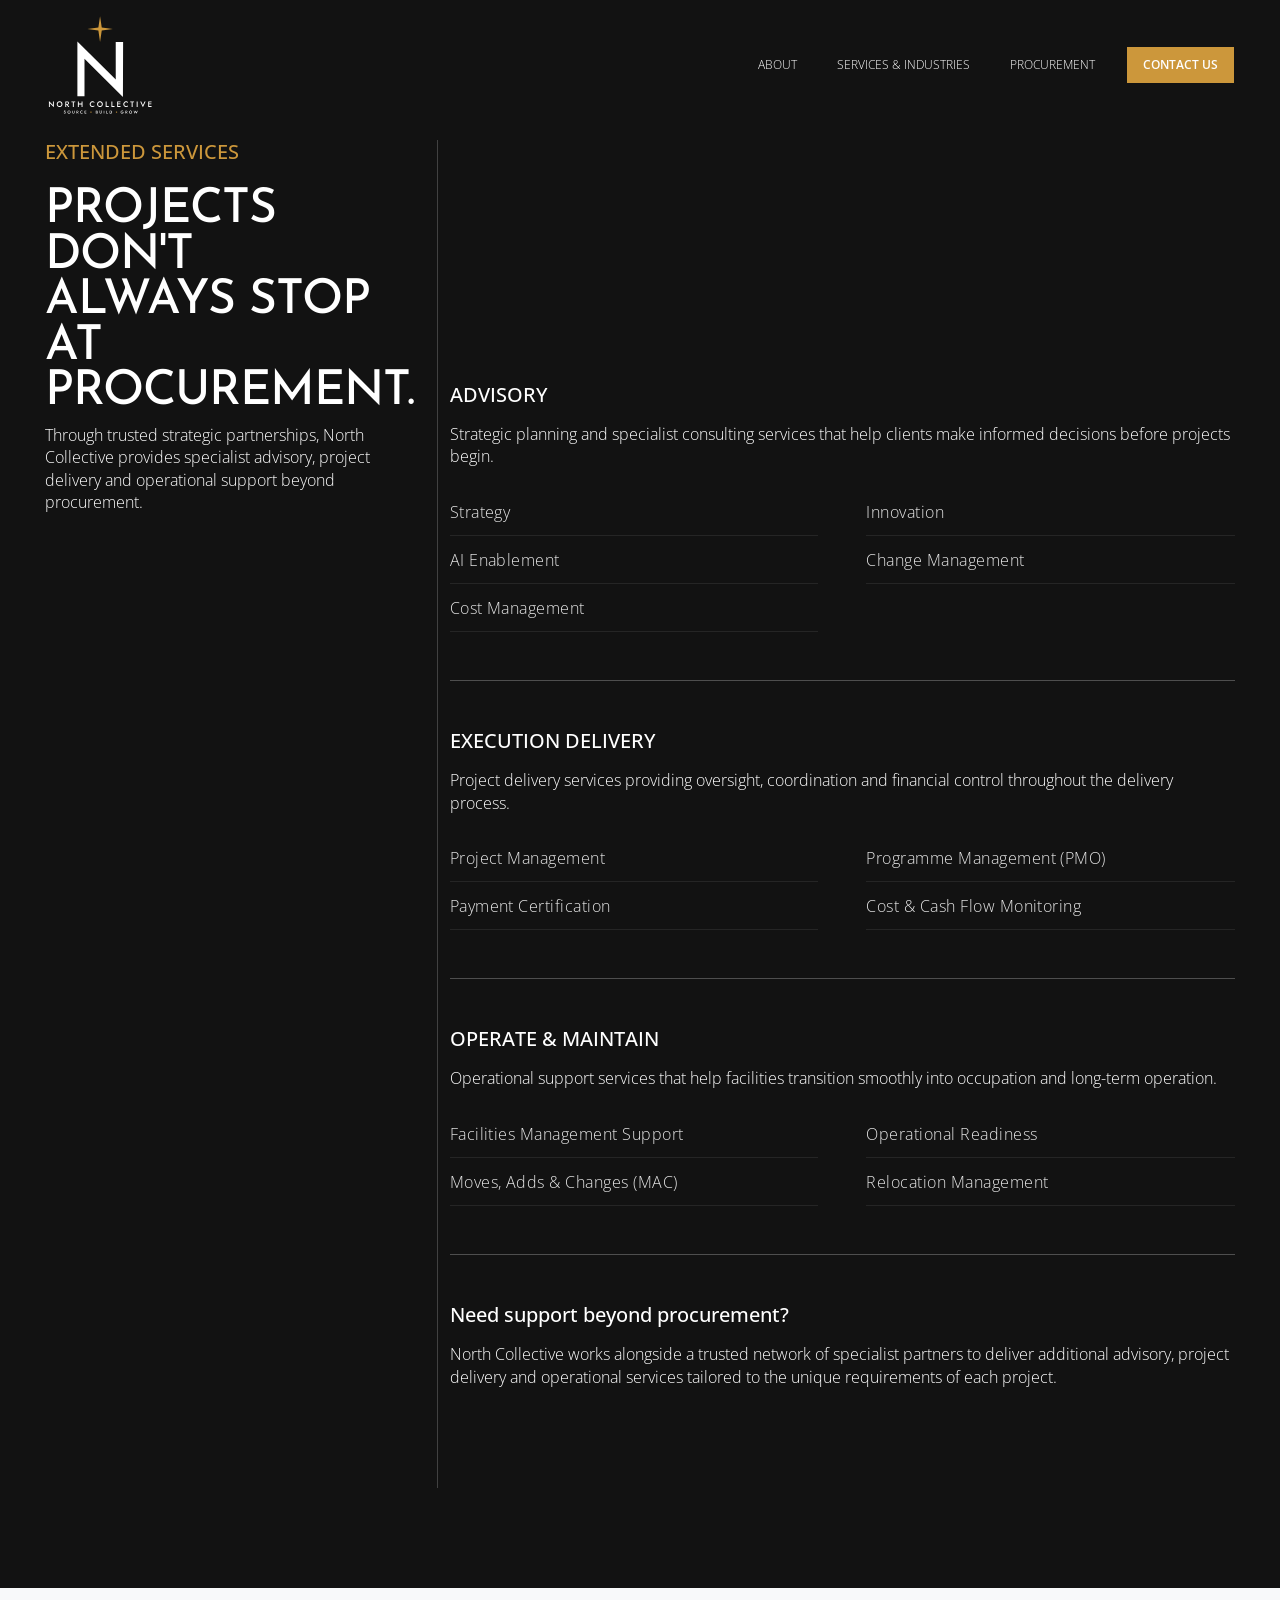
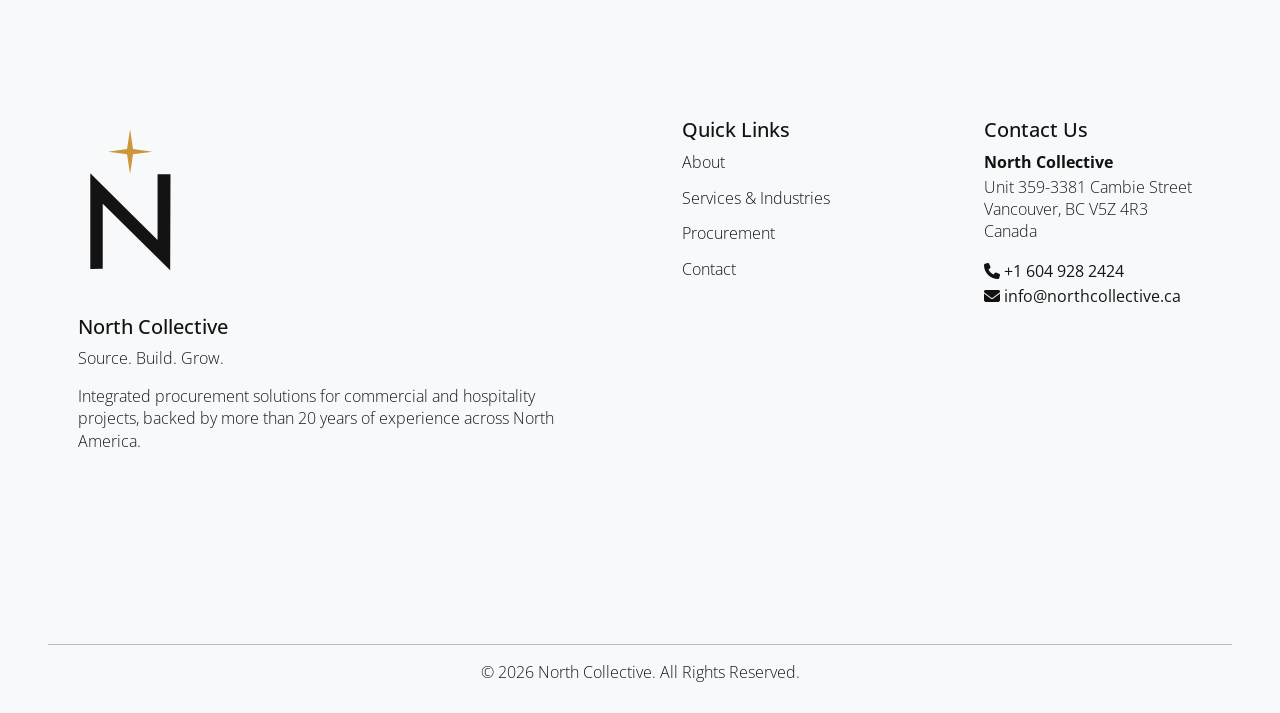
<file: extendedservices.html>
<!-- index.html -->
<!DOCTYPE html>
<html lang="en">
   <head>
      <meta charset="UTF-8" />
      <meta name="viewport" content="width=device-width, initial-scale=1.0" />
      <title>North Collective</title>
      <!--Fonts-->
      <link rel="preconnect" href="https://fonts.googleapis.com" />
      <link rel="preconnect" href="https://fonts.gstatic.com" crossorigin />
      <link
         href="https://fonts.googleapis.com/css2?family=Josefin+Sans:ital,wght@0,100..700;1,100..700&family=Open+Sans:ital,wght@0,300..800;1,300..800&display=swap"
         rel="stylesheet"
      />

      <!-- Bootstrap -->
      <link
         href="https://cdn.jsdelivr.net/npm/bootstrap@5.3.8/dist/css/bootstrap.min.css"
         rel="stylesheet"
      />
      <!-- Font Awesome -->
      <link
         rel="stylesheet"
         href="https://cdnjs.cloudflare.com/ajax/libs/font-awesome/6.7.2/css/all.min.css"
      />
      <!-- Favicon-->
      <link rel="icon" type="image/svg+xml" href="src/favicon.svg" />
      <!-- Custom CSS -->
      <link rel="stylesheet" href="style.css" />
   </head>
   <body>
      <!-- =========================
         HEADER / NAVBAR
         ========================== -->
      <header class="alt-header">
         <div class="container-fluid header-container">
            <nav class="navbar navbar-expand-lg w-100-dark">
               <!-- Logo -->
               <a class="navbar-brand logo" href="index.html">
                  <img
                     class="site-logo"
                     src="src/NC-landscapelogowhite.svg"
                     alt="North Collective Logo"
                  />
                  <img
                     class="logo-mobile"
                     src="src/NC-landscapelogomobilewhite.svg"
                     alt="North Collective"
                  />
               </a>
               <!-- Mobile Toggle -->
               <button
                  class="navbar-toggler"
                  type="button"
                  data-bs-toggle="collapse"
                  data-bs-target="#mainNav"
                  aria-label="Toggle navigation"
               >
                  <i class="fa-solid fa-bars text-white"></i>
               </button>
                <!-- Navigation -->
               <div class="collapse navbar-collapse" id="mainNav">
                  <ul class="navbar-nav ms-auto gap-lg-4">
                     <li class="nav-item">
                        <a
                           class="nav-link nav-hover text-white"
                           href="about.html"
                           >ABOUT</a
                        >
                     </li>
                     <li class="nav-item">
                        <a
                           class="nav-link nav-hover text-white"
                           href="index.html#services"
                           >SERVICES & INDUSTRIES</a
                        >
                     </li>
                     <li class="nav-item">
                        <a
                           class="nav-link nav-hover text-white"
                           href="index.html#products"
                           >PROCUREMENT</a
                        >
                     </li>

                     <li class="nav-item">
                        <a
                           class="px-3 nav-link nav-contact-btn"
                           href="mailto:leith@northcollective.ca"
                           >CONTACT US</a
                        >
                     </li>
                  </ul>
               </div>
            </nav>
         </div>
      </header>
<!-- =========================
     EXTENDED SERVICES
     ========================== -->
<section class="two-column-section about-page-padding">
    <div class="container-fluid hero-container position-relative">
        <div class="row">

            <!-- Left Column -->
            <div class="col-lg-4 mb-5 mb-lg-0 borderline-right">

                <h5 class="bronze-text">EXTENDED SERVICES</h5>

                <div class="py-3">
                    <h2 class="text-white pe-5">
                        PROJECTS DON'T ALWAYS STOP AT PROCUREMENT.
                    </h2>

                    <p class="text-white">
                        Through trusted strategic partnerships, North Collective
                        provides specialist advisory, project delivery and
                        operational support beyond procurement.
                    </p>
                </div>

            </div>

            <!-- Right Column -->
            <div class="col-lg-8 about-page-header">

                <!-- Advisory -->
                <div class="mb-5">

                    <h5 class="text-white mb-3">
                        ADVISORY
                    </h5>

                    <p class="text-white mb-4">
                        Strategic planning and specialist consulting services
                        that help clients make informed decisions before
                        projects begin.
                    </p>

                    <div class="service-list-grid">
                        <span>Strategy</span>
                        <span>Innovation</span>
                        <span>AI Enablement</span>
                        <span>Change Management</span>
                        <span>Cost Management</span>
                    </div>

                </div>

                <hr class="section-divider-white">

                <!-- Execution -->
                <div class="my-5">

                    <h5 class="text-white mb-3">
                        EXECUTION DELIVERY
                    </h5>

                    <p class="text-white mb-4">
                        Project delivery services providing oversight,
                        coordination and financial control throughout the
                        delivery process.
                    </p>

                    <div class="service-list-grid">
                        <span>Project Management</span>
                        <span>Programme Management (PMO)</span>
                        <span>Payment Certification</span>
                        <span>Cost &amp; Cash Flow Monitoring</span>
                    </div>

                </div>

                <hr class="section-divider-white">

                <!-- Operate -->
                <div class="mt-5">

                    <h5 class="text-white mb-3">
                        OPERATE &amp; MAINTAIN
                    </h5>

                    <p class="text-white mb-4">
                        Operational support services that help facilities
                        transition smoothly into occupation and long-term
                        operation.
                    </p>

                    <div class="service-list-grid">
                        <span>Facilities Management Support</span>
                        <span>Operational Readiness</span>
                        <span>Moves, Adds &amp; Changes (MAC)</span>
                        <span>Relocation Management</span>
                    </div>

                </div>

                <hr class="section-divider-white my-5">

                                    <h5 class="text-white mb-3">
                        Need support beyond procurement?
                    </h5>
                <p class="text-white mb-0">
                    North Collective works alongside a trusted network of
                    specialist partners to deliver additional advisory,
                    project delivery and operational services tailored to
                    the unique requirements of each project.
                </p>

            </div>

        </div>
    </div>
</section>      <!-- =========================
         CONTACT SECTION
         ========================== -->
      <section class="contact-section">
         <div class="px-5">
            <div class="row g-4">
               <div class="col-md-6">
                  <div class="contact-box">
                     <img
                        class="footer-logo"
                        src="src/NC-IconLogo-Black.svg"
                        alt="North Collective Logo"
                     />
                     <br />
                     <h5>North Collective</h5>
                     <p>Source. Build. Grow.</p>
                     <p>
                        Integrated procurement solutions for commercial and
                        hospitality projects, backed by more than 20 years of
                        experience across North America.
                     </p>
                  </div>
               </div>
               <div class="col-md-3">
                  <div class="contact-box">
                        <div class="footer-links">
                        <h5>Quick Links</h5>
                        <ul>
                           <li><a href="about.html">About</a></li>
                           <li><a href="index.html#services">Services & Industries</a></li>
                           <li><a href="index.html#products">Procurement</a></li>
                           <li><a href="mailto:leith@northcollective.ca">Contact</a></li>
                        </ul>
                     </div>
                  </div>
               </div>
               <div class="col-md-3">
               <div class="contact-box">
                     <h5>Contact Us</h5>
                     <div class="company-info">
                        <strong>North Collective</strong>
                        <p>
                           Unit 359-3381 Cambie Street<br />
                           Vancouver, BC V5Z 4R3<br />
                           Canada
                        </p>
                        <i class="fa-solid fa-phone"></i>
                        <a href="tel:+16049282424">+1 604 928 2424</a><br />
                        <i class="fa-solid fa-envelope"></i>
                        <a href="mailto:leith@northcollective.ca">info@northcollective.ca</a>
                     </div>
                     <div>
                        <!-- <strong>Leith MacRobert</strong> -->
                        <!-- <br />
                        <i class="fa-solid fa-phone"></i>
                        <a href="tel:+16049282424">+1 604 928 2424</a><br />
                        <i class="fa-solid fa-envelope"></i>
                        <a href="mailto:leith@northcollective.ca">info@northcollective.ca</a> -->
                     </div>
                     <br />
                     <!-- <div>
                        <strong>Sara Nicholson</strong>
                        <br />
                        <i class="fa-solid fa-phone"></i>
                        <a href="tel:+16045375967">+1 604 537 5967</a><br />
                        <i class="fa-solid fa-envelope"></i>
                        <a href="mailto:sara@northcollective.ca"
                           >sara@northcollective.ca</a
                        >
                     </div> -->
                  </div>                </div>
            </div>
         </div>
      </section>
      <!-- =========================
         FOOTER
         ========================== -->
      <footer class="main-footer">
         <div class="px-5 text-center">
            <hr class="section-divider-footer" />
            <p>&copy; 2026 North Collective. All Rights Reserved.</p>
         </div>
      </footer>
      <!-- Bootstrap JS -->
      <script src="https://cdn.jsdelivr.net/npm/bootstrap@5.3.8/dist/js/bootstrap.bundle.min.js"></script>
   </body>
</html>
</file>
<file: style.css>
/* =========================GLOBAL========================= */
:root {
	--primary-bg: #000000;
	--secondary-bg: #f8f9fa;
	--white: #fefefe;
	--charcoal: #121212;
	--bronze: #cc973b;
--bronze-light: #ddb05d;
	--border-light: #eee;
	--grey: #808080;
}
body {
	font-family: "Open Sans", sans-serif;
	color: var(--charcoal);
	line-height: 1.6;
}
section {
	padding: 100px 0;
}
a {
	color:#171717;
    text-decoration: none;
}

.h2-lineheight-fix
{
	line-height: 0.85;
}

em {
  color:#BAC7D0;
  font-weight: bolder;
  font-size: 24px;
}

p {
	color:#171717;
	font-family: "Open Sans", sans-serif;
	font-weight: 300;
	letter-spacing: −1px; 
	line-height:1.4 ;
}

h1 {
  color:#171717;
  font-family: "Josefin Sans", sans-serif;
 
  font-size:clamp(2.3rem,6vw,4.5rem);

line-height:.95;

letter-spacing:-.05em;
  font-weight: 600;
   /* font-size: 72px;
  letter-spacing: -7px;
  line-height: 58px; */
}

h2 {
	color:#171717;
	font-family: "Josefin Sans", sans-serif;
font-size:clamp(2rem,4vw,3rem);

line-height:.95;
	font-weight:500;
	letter-spacing:-1px;
}
h4 {
	color:#171717;
	font-family: "Josefin Sans", sans-serif;
	font-weight:400;
}
.section-heading {
	margin-bottom: 60px;
}
.bronze-text {
	color: var(--bronze);
}

.borderline {
  padding-left: 22px;
  border-left: 1px solid rgba(255, 255, 255, 0.2);
}

.borderline-right {
  border-right: 1px solid rgba(255, 255, 255, 0.2);
}

.borderline-black {
  padding-left: 22px;
  border-left: 1px solid rgba(0, 0, 0, 0.2);
}

.image-wrapper{
    position:relative;
    display:inline-block;
}

.photo-credit{
    position:absolute;
    bottom:12px;
    right:12px;
    background:rgb(24, 24, 24);
	color:white;
    padding:2px 6px;
    font-size:.6rem;
    letter-spacing:.08em;
}

li {
  font-weight: 300;
}

/* =========================HEADER========================= */
/* =========================
   DROPDOWN
========================= */

.nav-item.dropdown{
    position:relative;
}

.dropdown-menu{
    display:block;
    opacity:1;
    visibility:hidden;
    transform:translateY(10px);

    border:0;
    border-radius:0;
    background:transparent;
    box-shadow:none;
    padding:.75rem 0;
    min-width:220px;

    transition:
        opacity .3s ease,
        transform .3s ease,
        visibility .3s ease;
}

.nav-item.dropdown:hover .dropdown-menu{
    visibility:visible;
    transform:translateY(0);
}

/* Menu Items */

.dropdown-item{
	    padding-left:.5rem;
    background: rgba(255, 255, 255, 0.55);
	backdrop-filter: blur(6px);
    color:var(--charcoal);
    font-size:.8rem;
    letter-spacing:.08em;
    text-transform:uppercase;

    /* padding:.4rem 0; */

    transition:
        color .25s ease,
        padding-left .25s ease;
}

.dropdown-item:hover,
.dropdown-item:focus{
    background: rgba(255, 255, 255, 1);
    color:var(--bronze);
    padding-left:.5rem;
}

/*------------*/

.site-logo {
	height: 52px;
	width: auto;
	display: block;
	margin-left: 20px;
}
.logo-mobile {
	display: none;
}
.header-container,.hero-container {
	padding-left: 2%;
	padding-right: 2%;
}
.main-header {
    position: absolute;
    top: 0;
    left: 0;
    width: 100%;
    z-index: 1000;

    background: rgba(255, 255, 255, 0.08);
    backdrop-filter: blur(8px);
    -webkit-backdrop-filter: blur(8px);
}

.alt-header {
    position: absolute;
    top: 0;
    left: 0;
    width: 100%;
    z-index: 1000;
    background: var(--charcoal)
}

.nav-link {
	position: relative;
	font-weight: 300;
	color: var(--charcoal);
	font-size: 12px;
}
.nav-hover::after {
	content: "";
	position: absolute;
	left: 0;
	bottom: 5px;
	width: 0%;
	height: 1px;
	background: var(--bronze);
	;
	transition: width 0.3s ease;
}

.navbar.navbar-expand-lg.w-100-dark {
  background-color: var(--charcoal);
}

.nav-hover:hover::after {
	width: 100%;
}

.navbar-collapse {
  flex-grow: 1;
  flex-basis: 100%;
  align-items: center;
  padding: 20px;
}

.navbar-toggler-icon{
    display:none;
}

.navbar-toggler{
	padding-right:20px;
    border:0;
    box-shadow:none;
    color:white;
    font-size:1.6rem;
    transition:.25s;
	background-color: transparent;
}

.navbar-toggler-black{
	padding-right:20px;
    border:0;
    box-shadow:none;
    color:rgb(0, 0, 0);
    font-size:1.6rem;
    transition:.25s;
	background-color: transparent;
}

.navbar-toggler:hover{
    color:var(--bronze);
}

.navbar-toggler-black:hover{
    color:var(--bronze);
}

.navbar-toggler:focus{
    box-shadow:none;
	color:var(--bronze);
}

.navbar-toggler:active{
    opacity:.6;
	color:var(--bronze);
}
/* =========================HERO SECTION========================= */
.hero-section {
	position: relative;
	background-color: var(--secondary-bg);
	 background-image: url('src/herobg.jpg'); 
	
	background-size: cover;
	background-position: center;
	min-height: 750px;
	display: flex;
	align-items: center;
}
 /* .hero-overlay {
	position: absolute;
	inset: 0;
background: linear-gradient(
		to right,
		rgba(0,0,0,1) 0%,
		rgba(0,0,0,0) 100%
	);
} */

.min-vh-75 {
	min-height: 75vh;
}
.hero-content {
  position: relative;
  z-index: 2;
  color: var(--black);
  overflow-wrap: break-word;
  padding: 20px;
    padding-top: 20px;
    padding-bottom: 20px;
  padding-bottom: 30px;
  max-width: 600px;
  padding-top: 81px;
}
.hero-content h2 {
	font-size: clamp(2rem, 5vw, 4rem);
	line-height: 0.9;
	margin-bottom: 25px;
}
.hero-content h4 {
	font-size: clamp(1rem, 2vw, 1.3rem);
	line-height: 1.1;
}
/* BUTTON BASE */
.hero-btn-1,.hero-btn-2,.hero-btn-3 {
display: inline-block;
  color: var(--bronze);
  /* background-color: var(--bronze); */
  font-weight: 600;
  padding: 14px 32px;
  transition: all 0.3s ease;
  text-decoration: none;
  border-style: solid;
  border-width: 2px;
  border-color: var(--bronze);
}
.nav-contact-btn{
	display: inline-block;
	color: var(--white);
	background-color: var(--bronze);
	font-weight:600;
	transition: all 0.3s ease;
	text-decoration: none;
}
.hero-btn-1:hover,.hero-btn-2:hover,.hero-btn-3:hover {
	color: var(--white);
	background-color: var(--bronze-light);
	font-weight:600;
	padding: 14px 32px;
}
.nav-contact-btn:hover{
	color: var(--white);
	background-color: var(--bronze-light);
	font-weight:600;
}


/* =========================TWO COLUMN SECTION========================= */
.two-column-section {
	background: var(--charcoal);
	color: var(--white);
}
.about-page-header{
  margin-top: 20%;
  max-width: 988px;
  margin-bottom: 100px;
}

.about-content {
	padding: 40px;
}
.about-content h2 {
	font-size: clamp(2rem, 4vw, 3rem);
	line-height:0.55;
	margin-bottom: 15px;
}
.about-summary {
	position: relative;
	background-image: url('src/meetingimage.jpg');
	
	background-color: gray;
	background-size: cover;
	background-position: center;
	display: flex;
	align-items: center;
}

.about-page-padding{
	margin-top: 40px;
	padding-left: 20px;
	padding-right: 20px;
}

/* =========================NEW REASONINGS SECTION========================= */

.new-reasoning-section{
    background: var(--secondary-bg);
    padding-top:120px;
    padding-bottom:120px;
	color: var(--charcoal);
}

.new-reasoning-content {
	padding: 20px;
}
.new-reasoning-content h2 {
	font-size: clamp(2rem, 4vw, 3rem);
	line-height:0.5;
	margin-bottom: 15px;
}
.new-reasoning-summary {
	position: relative;
	background-image: url('src/meetingimage.jpg');
	
	background-color: gray;
	background-size: cover;
	background-position: center;
	display: flex;
	align-items: center;
}

/* ==========================================
   WHY NORTH COLLECTIVE
========================================== */
.narrow-column{
	max-width:600px;
}

.why-content {
	padding: 2%;
}




.why-image{
    width:100%;
    height:500px;
    object-fit:cover;
}

.section-divider{
    margin:5rem 0;
    border:0;
    border-top:1px solid rgba(0,0,0,1);
}

.section-divider-footer{

    border:0;
    border-top:1px solid rgba(0,0,0,1);
}

/* =========================REASONINGS========================= */
.reasonings-section {
	background: var(--white);
}

.reason-card i {
	font-size: 2rem;
	margin-bottom: 20px;
}

.reason-card{
    height:100%;
	padding: 40px 25px;
    padding-left:2rem;
    border-left:1px solid rgba(0,0,0,.15);
}

.reason-card h6{
    font-weight:600;
    letter-spacing:.08em;
    margin-bottom:1rem;
}

.reason-card p{
    margin-bottom:0;
    color:var(--charcoal);
    line-height:1.2;
}

/*additions*/
/* REASONINGS ROW */
.REASONINGS-row {
	display: flex;
	justify-content: space-between;
	align-items: stretch;
	margin-top: 60px;
}
.reason-item {
	flex: 1;
	text-align: center;
	padding: 0 25px;
	border-right: 1px solid var(--white);
}
.reason-image {
	padding-bottom: 10px;
	width: 100%;
	height: auto;
	/* adjust to your design */
	overflow: hidden;
}
.reason-image img {
	width: 100%;
	height: auto;
	object-fit: cover;
	display: block;
}
.reason-item:last-child {
	border-right: none;
}
.reason-item i {
	font-size: 2.5rem;
	margin-bottom: 20px;
}
.reason-item h4 {
	font-size: 1.1rem;
	margin-bottom: 15px;
}
.reason-item p {
	font-size: 0.95rem;
	line-height: 1.6;
}
/* MOBILE */
@media (max-width: 991px) {
	.REASONINGS-row {
		flex-wrap: wrap;
	}
	.reason-item {
		flex: 0 0 50%;
		border-right: none;
		margin-bottom: 40px;
	}
}

@media (max-width: 576px) {
	.reason-item {
		flex: 0 0 100%;
	}
}
/* =========================SERVICES SECTION========================= */
.service-list-grid {
    display: grid;
    grid-template-columns: repeat(2, minmax(220px, 1fr));
    gap: .75rem 3rem;
    margin-top: 2rem;
}

.service-list-grid span {
    display: block;
    color: rgba(255,255,255,.9);
    font-weight: 300;
    letter-spacing: .03em;
    padding-bottom: .6rem;
    border-bottom: 1px solid rgba(255,255,255,.08);
}

@media (max-width: 768px) {
    .service-list-grid {
        grid-template-columns: 1fr;
        gap: .75rem;
    }
}

.beyond-procurement{
    max-width:500px;
    text-align:left;
}

.border {
  border-style: solid;
  border-width: 1px;
  border-color: var(--secondary-bg);
  padding: 60px;
}

.section-divider-white{

    border:0;
    border-top:1px solid rgb(255, 255, 255);
}



.beyond-procurement .lead{
    font-size:1.2rem;
    line-height:1.8;
    font-weight:300;
}

.support-services{
    margin-top:2rem;
    color:rgba(255,255,255,.7);
    line-height:2;
    font-size:.95rem;
}


.services-list {
max-width: 300px;
}

.service-section {
	background: var(--primary-bg);
	color: var(--white);
	/* padding: 80px 0;
	*/
}
.service-row {
	align-items: stretch;
}
.client-col {
	display: flex;
}
.service-item {
	text-align: center;
	position: relative;
}
.service-image {
	height: 260px;
	background: #2b2b2b;
	border-radius: 4px;
	margin-bottom: 50px;
}
.service-icon {
	position: absolute;
	left: 50%;
	top: 260px;
	transform: translate(-50%, -50%);
	width: 80px;
	height: 80px;
	border-radius: 50%;
	background: var(--bronze);
	display: flex;
	align-items: center;
	justify-content: center;
	border: 6px solid var(--primary-bg);
}
.service-icon i {
	font-size: 1.8rem;
	color: white;
}
/* TEXT */
.service-item h4 {
	font-size: 1.1rem;
	margin-bottom: 15px;
}
.service-item p {
	font-size: 0.95rem;
	margin: 0;
	line-height: 1.6;
}
/* MOBILE */
@media (max-width: 767px) {
	.service-image {
		height: 180px;
	}
}
/* =========================PRODUCT CATEGORIES SECTION========================= */
.product-content {
	padding:2%;
}

.product-categories-section {
	background: var(--secondary-bg);
	color: var(--primary-bg);
}
.section-intro {
	max-width: 800px;
	margin: 20px auto 0;
}
.category-tile {
	position: relative;
	overflow: hidden;
	height: 240px;
	cursor: pointer;
}
.category-tile img {
	width: 100%;
	height: 100%;
	object-fit: cover;
	transition: transform 0.4s ease;
}
.category-overlay {
	position: absolute;
	inset: 0;
	display: flex;
	align-items: flex-end;
	padding: 20px;
	background:linear-gradient(to top,rgba(0,0,0,0.75),rgba(0,0,0,0.15),rgba(0,0,0,0));
}
.category-overlay h5 {
	color: white;
	margin: 0;
	font-weight: 600;
}
.category-tile:hover img {
	transform: scale(1.08);
}
/* =========================CONTACT========================= */
.contact-section {
	background: var(--secondary-bg);
}
.contact-box {
	padding: 30px;
	background: var(--secondary-bg);
	height: 100%;
	border-radius: 10px;
}
.footer-links h4 {
	margin-bottom: 20px;
}
.footer-links ul {
	list-style: none;
	padding: 0;
	margin: 0;
}
.footer-links li {
	margin-bottom: 10px;
}
.footer-links a {
	text-decoration: none;
	color: inherit;
	transition: 0.3s ease;
}
.footer-links a:hover {
	color: var (--bronze-light);
}
.footer-contact {
	list-style: none;
	padding: 0;
	margin: 0;
}
.footer-contact li {
	margin-bottom: 8px;
}
.footer-contact a {
	color: inherit;
	text-decoration: none;
}
.footer-contact a:hover {
	color: var (--bronze-light)
}

.footer-logo {
  height: 171px;
  width: auto;
  display: block;
  padding-bottom: 11px;
}
/* =========================FOOTER========================= */
.main-footer {
	background: var(--secondary-bg);
	color: var(--charcoal);
	padding: 30px 0;
}
.main-footer p {
	margin: 0;
}

/* =========================RESPONSIVE========================= */
@media (max-width: 991px) {
 .hero-content h1 {
    font-size: 2.2rem;
    line-height: 30px;
	letter-spacing: -0.1em;
  }
	.main-header {
		height: auto;
		padding: 15px 0;
		width:100%;
	}
	
}
@media (max-width: 768px) {
	section {
		padding: 70px 0;
	}
}

	.hero-content h1 {
		font-size: 2.2rem;
	}

.about-content h2{
        line-height:.95;
    }

	.site-logo {
		display: none;
	}
	.logo-mobile {
		display: block;
		height: 104px;
		width: auto;
		padding-left:20px;
	}

	@media (min-width:992px){

    .navbar-toggler-black{
        display:none;
    }

}

/* =========================Animations========================= */
.fade-in {
    opacity: 0;
    animation: fadeUp 2s ease-out forwards;
}

@keyframes fadeUp {
    from {
        opacity: 0;
    }

    to {
        opacity: 1;
    }
}

.slide-on {
    opacity: 0;
    animation: slideInRight 1s ease forwards;
    animation-delay: .4s;
}

@keyframes slideInRight {
    from {
        opacity: 0;
        transform: translateX(40px);
    }

    to {
        opacity: 1;
        transform: translateX(0);
    }
}

.slide-on2 {
    opacity: 0;
    animation: slideInLeft 0.5s ease forwards;
}

@keyframes slideInLeft {
    from {
        opacity: 0;
        transform: translateX(-40px);
    }

    to {
        opacity: 1;
        transform: translateX(0);
    }
}

.delay2 {
	animation-delay:0.4s;
}

.delay3 {
	animation-delay:0.6s;
}
</file>
